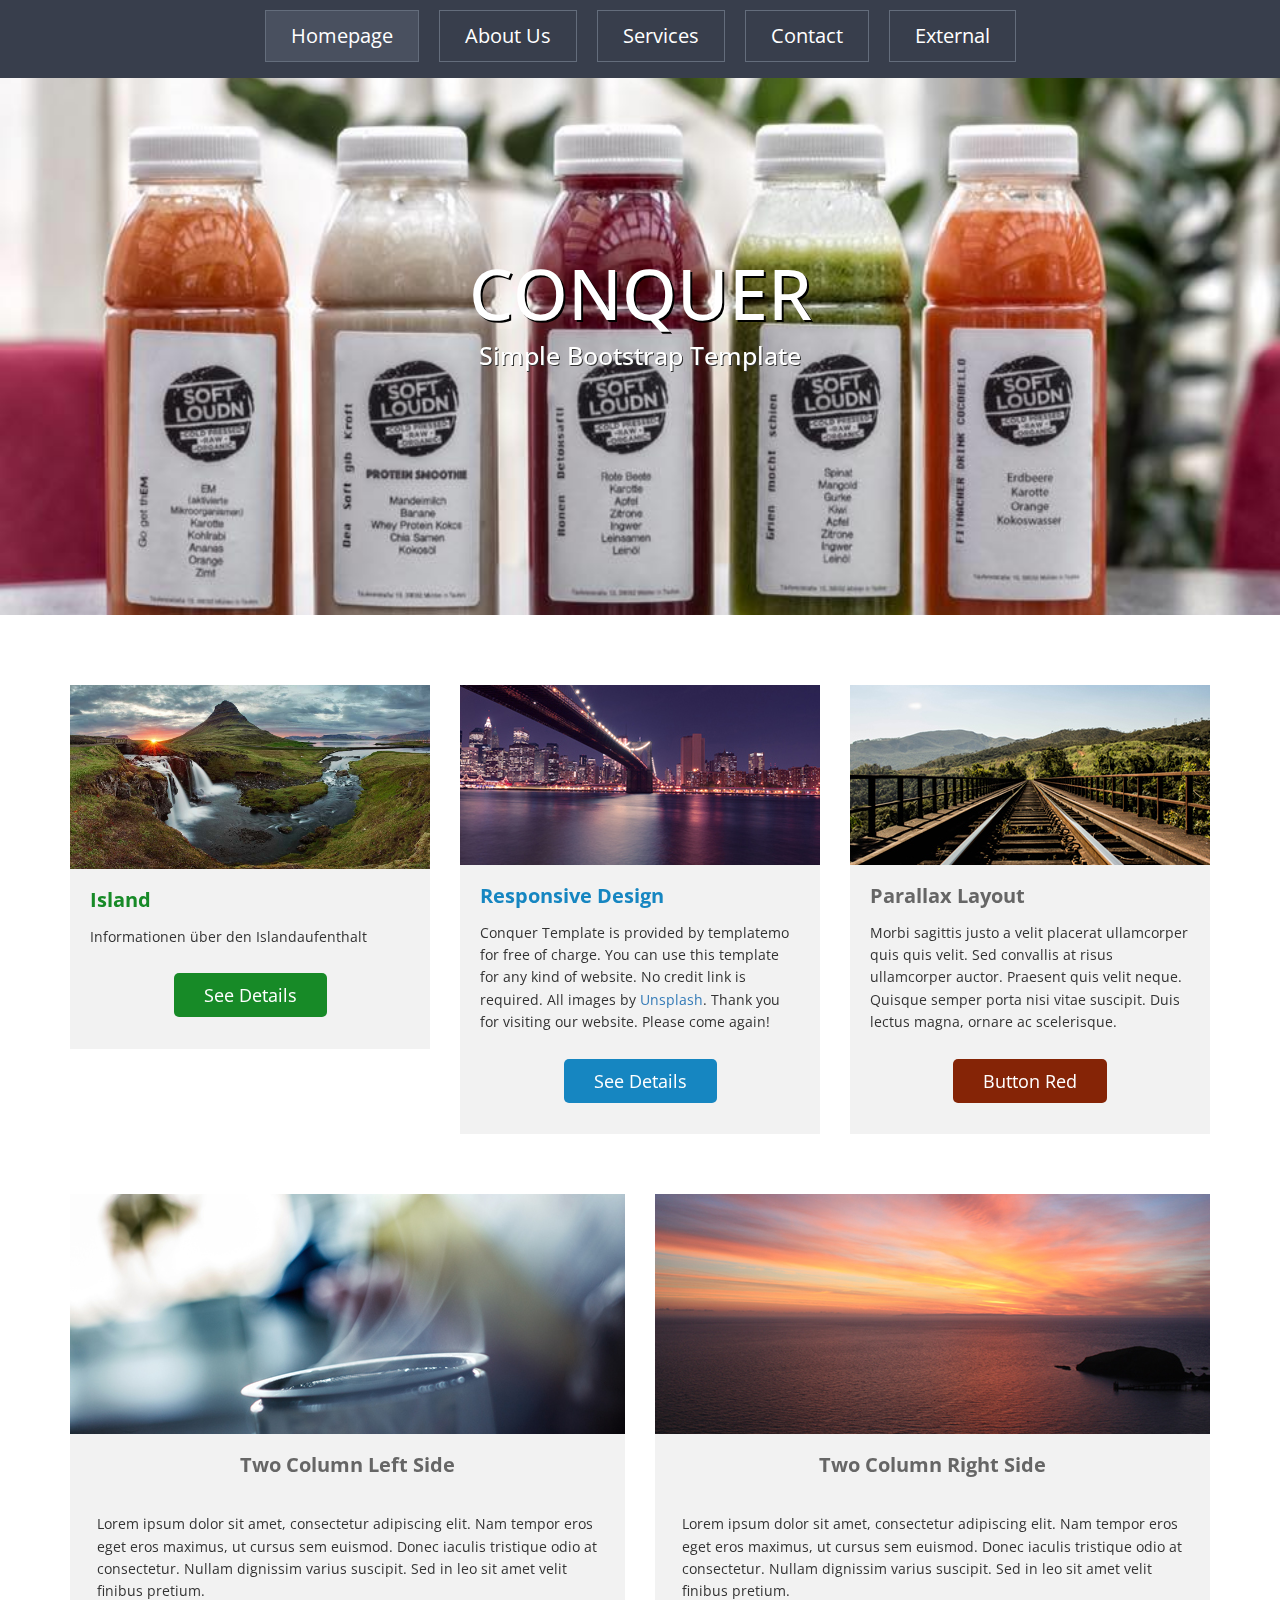
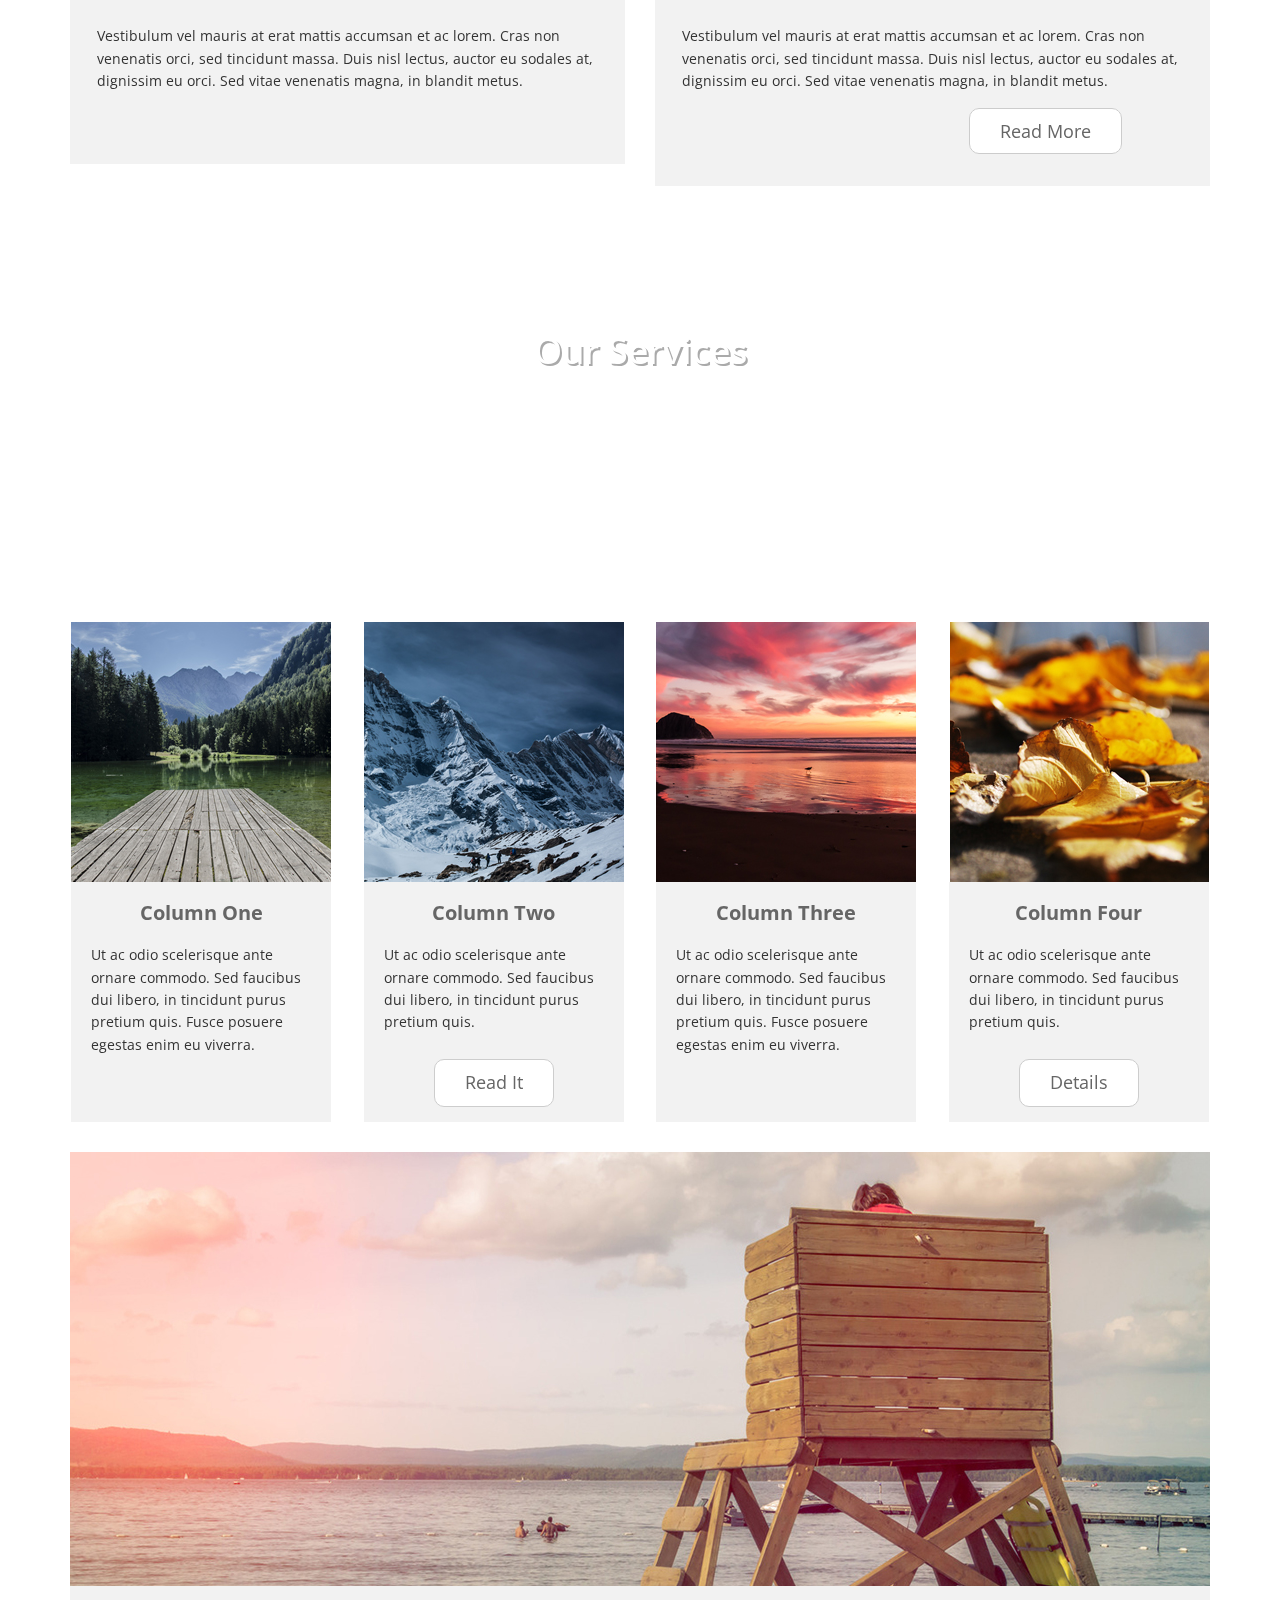
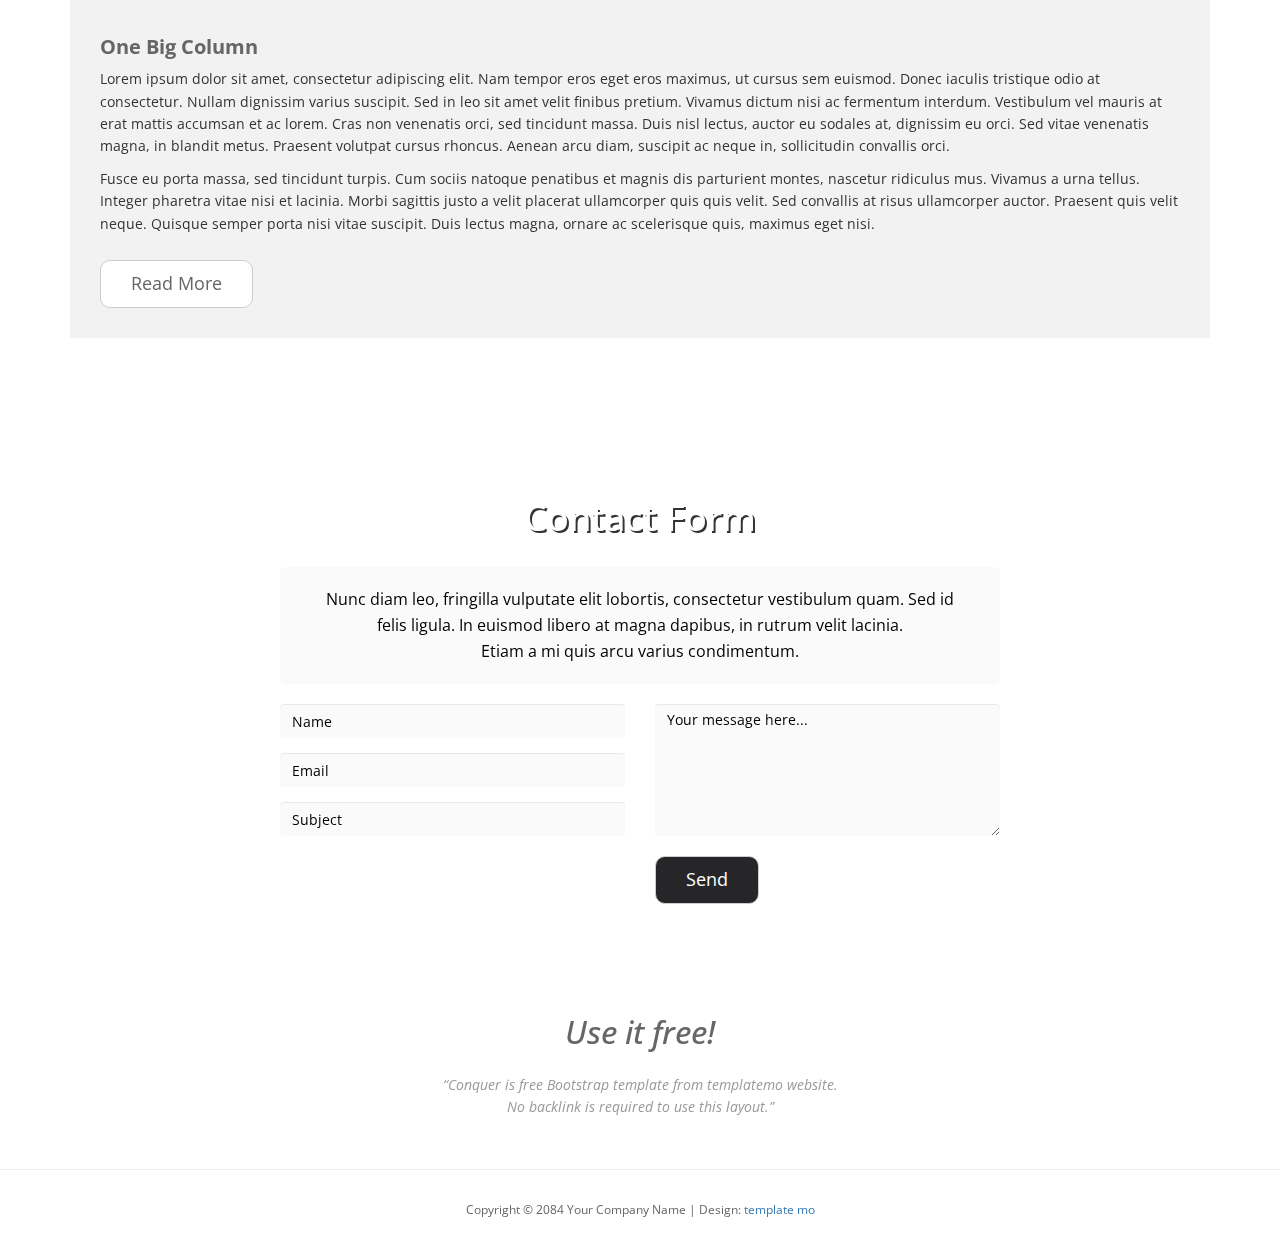
<file: testwebsite/index.html>
<!DOCTYPE html>
<html>
<head>
	<title>Conquer</title>
<!--
Conquer Template
http://www.templatemo.com/tm-476-conquer
-->
	<meta charset="utf-8">
	<meta name="viewport" content="width=device-width, initial-scale=1">
	<meta http-equiv="X-UA-Compatible" content="IE=edge">
	<link href='https://fonts.googleapis.com/css?family=Open+Sans:300,400,600,700' rel='stylesheet' type='text/css'>
	<link rel="stylesheet" href="css/bootstrap.min.css">
	<link rel="stylesheet" href="css/style.css">
	<link rel="stylesheet" href="http://cdn.leafletjs.com/leaflet/v0.7.7/leaflet.css" />
    <script src="http://cdn.leafletjs.com/leaflet/v0.7.7/leaflet.js"></script>
</head>
<body>
	<nav class="navbar navbar-inverse navbar-fixed-top">
		<div class="container">
			<div class="navbar-header">
				<button type="button" class="navbar-toggle">
					<span class="icon-bar"></span>
					<span class="icon-bar"></span>
					<span class="icon-bar"></span>                        
				</button>
			</div>   
			<div class="single-page-nav sticky-wrapper" id="tmNavbar">
				<ul class="nav navbar-nav">
					<li><a href="#section1">Homepage</a></li>
					<li><a href="#section2">About Us</a></li>
					<li><a href="#section3">Services</a></li>
					<li><a href="#section4">Contact</a></li>
					<li><a href="http://www.facebook.com/templatemo" class="external" target="_blank">External</a></li>
				</ul>
			</div>   
		</div>
	</nav>    

	<div id="section1">
		<header id="header-area" class="intro-section">
			<div class="container">
				<div class="row">
					<div class="col-sm-12 text-center">
						<div class="header-content">
							<h1>CONQUER</h1>
							<h4>Simple Bootstrap Template</h4>
						</div>
					</div>
				</div>
			</div>
		</header>
	</div>
	<div id="section2">
		<!-- Start Feature Area -->
		<section id="feature-area" class="about-section">
			<div class="container">
				<div class="row text-center inner">
					<div class="col-sm-4">
						<div class="feature-content">
							<img src="img/1-1.jpg" alt="Image">
							<h2 class="feature-content-title green-text">Island</h2>
							<p class="feature-content-description">Informationen über den Islandaufenthalt
							</p>
							<a href="../session3/own.html" class="feature-content-link green-btn">See details</a>
						</div>
					</div>
					<div class="col-sm-4">
						<div class="feature-content">
							<img src="img/1-2.jpg" alt="Image">
							<h2 class="feature-content-title blue-text">Responsive Design</h2>
							<p class="feature-content-description">Conquer Template is provided by templatemo for free of charge. You can use this template for any kind of website. No credit link is required. All images by <a href="http://unsplash.com" target="_parent">Unsplash</a>. Thank you for visiting our website. Please come again!</p>                    
							<a href="#" class="feature-content-link blue-btn">See Details</a>
						</div>
					</div>
					<div class="col-sm-4">
						<div class="feature-content">
							<img src="img/1-3.jpg" alt="Image">
							<h2 class="feature-content-title red-text">Parallax Layout</h2>
							<p class="feature-content-description">Morbi sagittis justo a velit placerat ullamcorper quis quis velit. Sed convallis at risus ullamcorper auctor. Praesent quis velit neque. Quisque semper porta nisi vitae suscipit. Duis lectus magna, ornare ac scelerisque.
							</p>
							<a href="#" class="feature-content-link red-btn">Button Red</a>
						</div>
					</div>
				</div>
			</div>
		</section>
		<!-- End Feature Area -->

		<!-- Start Blog Area -->
		<section id="blog-area">
			<div class="container">
				<div class="row text-center inner">
					<div class="col-sm-6">
						<div class="blog-content">
							<img src="img/2-1.jpg" alt="Image">
							<h2>Two Column Left Side</h2>
							<p>Lorem ipsum dolor sit amet, consectetur adipiscing elit. Nam tempor eros eget eros maximus, ut cursus sem euismod. Donec iaculis tristique odio at consectetur. Nullam dignissim varius suscipit. Sed in leo sit amet velit finibus pretium.<br><br>
								Vestibulum vel mauris at erat mattis accumsan et ac lorem. Cras non venenatis orci, sed tincidunt massa. Duis nisl lectus, auctor eu sodales at, dignissim eu orci. Sed vitae venenatis magna, in blandit metus.</p>
								<br>

							</div>
						</div>
						<div class="col-sm-6">
							<div class="blog-content">
								<img src="img/2-2.jpg" alt="Image">
								<h2>Two Column Right Side</h2>
								<p>Lorem ipsum dolor sit amet, consectetur adipiscing elit. Nam tempor eros eget eros maximus, ut cursus sem euismod. Donec iaculis tristique odio at consectetur. Nullam dignissim varius suscipit. Sed in leo sit amet velit finibus pretium.<br><br>
								Vestibulum vel mauris at erat mattis accumsan et ac lorem. Cras non venenatis orci, sed tincidunt massa. Duis nisl lectus, auctor eu sodales at, dignissim eu orci. Sed vitae venenatis magna, in blandit metus.</p>
									<span><a href="#">read more</a></span><br>
									<p id="blofr"></p>
								</div>
							</div>
						</div>
					</div>
				</section>
				<!-- End Blog Area -->
			</div>
			<div id="section3">
				<!-- Start Services Area -->
				<section id="services-area" class="services-section">
					<div class="container">
						<div class="row">
							<div class="col-sm-12 text-center inner our-service">
								<div class="service">
									<h1>Our Services</h1>
									<p>Nunc diam leo, fringilla vulputate elit lobortis, consectetur vestibulum quam. Sed id <br>
										felis ligula. In euismod libero at magna dapibus, in rutrum velit lacinia. <br>
										Etiam a mi quis arcu varius condimentum.</p>
									</div>
								</div>
							</div>
						</div>
					</section>
					<!-- End Services Area -->

					<!-- Start Testimornial Area -->
					<section id="testimornial-area">
						<div class="container">
							<div class="row text-center">
								<div class="col-lg-3 col-md-3 col-sm-6 col-xs-6 col-xxs-12">
									<div class="testimonial-content">
										<img src="img/4-1.jpg" alt="Image">
										<h2>Column One</h2>
										<p>Ut ac odio scelerisque ante ornare commodo. Sed faucibus dui libero, in tincidunt purus pretium quis. Fusce posuere egestas enim eu viverra.</p>
										<br>
									</div>
								</div>
								<div class="col-lg-3 col-md-3 col-sm-6 col-xs-6 col-xxs-12">
									<div class="testimonial-content">
										<img src="img/4-2.jpg" alt="Image">
										<h2>Column Two</h2>
										<p>Ut ac odio scelerisque ante ornare commodo. Sed faucibus dui libero, in tincidunt purus pretium quis.</p>
										<a href="#" class="content-link">read it</a>
										<br>
										<p id="redd"></p>
									</div>
								</div>
								<div class="col-lg-3 col-md-3 col-sm-6 col-xs-6 col-xxs-12">
									<div class="testimonial-content">
										<img src="img/4-3.jpg" alt="Image">
										<h2>Column Three</h2>
										<p>Ut ac odio scelerisque ante ornare commodo. Sed faucibus dui libero, in tincidunt purus pretium quis. Fusce posuere egestas enim eu viverra.</p>
										<br>
									</div>
								</div>
								<div class="col-lg-3 col-md-3 col-sm-6 col-xs-6 col-xxs-12">
									<div class="testimonial-content">
										<img src="img/4-4.jpg" alt="Image">
										<h2>Column Four</h2>
										<p>Ut ac odio scelerisque ante ornare commodo. Sed faucibus dui libero, in tincidunt purus pretium quis.</p>
										<a href="#" class="content-link">details</a>
										<br>
										<p id="dets"></p>
									</div>
								</div>
							</div>
							<div class="row">
								<div class="col-lg-12">
									<div class="tm-box">
										<img src="img/4-5.jpg" alt="Image" class="img-responsive">
										<div class="tm-box-description">
											<h2>One Big Column</h2>
											<p class="tm-box-p">Lorem ipsum dolor sit amet, consectetur adipiscing elit. Nam tempor eros eget eros maximus, ut cursus sem euismod. Donec iaculis tristique odio at consectetur. Nullam dignissim varius suscipit. Sed in leo sit amet velit finibus pretium. Vivamus dictum nisi ac fermentum interdum. Vestibulum vel mauris at erat mattis accumsan et ac lorem. Cras non venenatis orci, sed tincidunt massa. Duis nisl lectus, auctor eu sodales at, dignissim eu orci. Sed vitae venenatis magna, in blandit metus. Praesent volutpat cursus rhoncus. Aenean arcu diam, suscipit ac neque in, sollicitudin convallis orci.</p>
											<p class="tm-box-p">Fusce eu porta massa, sed tincidunt turpis. Cum sociis natoque penatibus et magnis dis parturient montes, nascetur ridiculus mus. Vivamus a urna tellus. Integer pharetra vitae nisi et lacinia. Morbi sagittis justo a velit placerat ullamcorper quis quis velit. Sed convallis at risus ullamcorper auctor. Praesent quis velit neque. Quisque semper porta nisi vitae suscipit. Duis lectus magna, ornare ac scelerisque quis, maximus eget nisi.</p>
											<a href="#" class="content-link">Read More</a>    
										</div>                        
									</div>                    
								</div>
							</div>
						</div>
					</section>
					<!-- End Testimornial Area -->
				</div>
				<div id="section4">
					<!-- Start Contact Area -->
					<section id="contact-area" class="contact-section">
						<div class="container">
							<div class="row">
								<div class="col-sm-12 text-center inner">
									<div class="contact-content">
										<h1>contact form</h1>
										<div class="row">                            
											<div class="col-sm-12">
												<p>Nunc diam leo, fringilla vulputate elit lobortis, consectetur vestibulum quam. Sed id <br>
													felis ligula. In euismod libero at magna dapibus, in rutrum velit lacinia. <br>
													Etiam a mi quis arcu varius condimentum.</p>
												</div>                            
											</div>

										</div>
									</div>
								</div>
								<div class="row">
									<div class="col-lg-12">
										<form action="#" method="post" class="contact-form">
											<div class="col-sm-6 contact-form-left">
												<div class="form-group">
													<input name="name" type="text" class="form-control" id="name" placeholder="Name">
												  	<input type="email" name="email" class="form-control" id="mail" placeholder="Email">
													<input name="subject" type="text" class="form-control" id="subject" placeholder="Subject">
												</div>
											</div>
											<div class="col-sm-6 contact-form-right">
												<div class="form-group">
													<textarea name="message" rows="6" class="form-control" id="comment" placeholder="Your message here..."></textarea>
													<button type="submit" class="btn btn-default">Send</button>
												</div>
											</div>                        
										</form>    
									</div>                
								</div>
							</div>
						</section>
						<!-- End Contact Area -->
					</div>

					<!-- Start Footer Area -->
					<footer id="footer-area">
						<div class="container">
							<div class="row text-center">
								<div class="col-sm-12">
									<div class="footer-content">
										<h1>Use it free!</h1>
										<p>“Conquer is free Bootstrap template from templatemo website. 
											<br>No backlink is required to use this layout.”</p>
										</div>                
									</div>
								</div>
							</div>
							<hr>
							<div class="container">
								<div class="row">
									<div class="col-sm-12 text-center">             
										<p class="copy">Copyright © 2084 Your Company Name 
                                        
                                        | Design: <a rel="nofollow" href="http://www.templatemo.com" target="_parent">template mo</a></p>
									</div>
								</div>
							</div>
						</footer>
						<!-- End Footer Area -->

						<script src="js/jquery-1.11.2.min.js"></script>
						<script src="js/jquery.scrollUp.min.js"></script> <!-- https://github.com/markgoodyear/scrollup -->
						<script src="js/jquery.singlePageNav.min.js"></script> <!-- https://github.com/ChrisWojcik/single-page-nav -->
						<script src="js/parallax.js-1.3.1/parallax.js"></script> <!-- http://pixelcog.github.io/parallax.js/ -->
						<script>

    // HTML document is loaded. DOM is ready.
    $(function() {  

    // Parallax
        $('.intro-section').parallax({
        	imageSrc: 'img/bg-1.jpg',
        	speed: 0.2
        });
        $('.services-section').parallax({
        	imageSrc: 'img/bg-2.jpg',
        	speed: 0.2
    	});
        $('.contact-section').parallax({
        	imageSrc: 'img/bg-3.jpg',
        	speed: 0.2
        });    

        // jQuery Scroll Up / Back To Top Image
        $.scrollUp({
                scrollName: 'scrollUp',      // Element ID
		        scrollDistance: 300,         // Distance from top/bottom before showing element (px)
		        scrollFrom: 'top',           // 'top' or 'bottom'
		        scrollSpeed: 1000,            // Speed back to top (ms)
		        easingType: 'linear',        // Scroll to top easing (see http://easings.net/)
		        animation: 'fade',           // Fade, slide, none
		        animationSpeed: 300,         // Animation speed (ms)		        
		        scrollText: '', // Text for element, can contain HTML		        
		        scrollImg: true            // Set true to use image		        
            });

        // ScrollUp Placement
        $( window ).on( 'scroll', function() {

            // If the height of the document less the height of the document is the same as the
            // distance the window has scrolled from the top...
            if ( $( document ).height() - $( window ).height() === $( window ).scrollTop() ) {

                // Adjust the scrollUp image so that it's a few pixels above the footer
                $('#scrollUp').css( 'bottom', '80px' );

            } else {      
                // Otherwise, leave set it to its default value.
                $('#scrollUp').css( 'bottom', '30px' );        
            }
        });

        $('.single-page-nav').singlePageNav({
        	offset: $('.single-page-nav').outerHeight(),
        	speed: 1500,
        	filter: ':not(.external)',
        	updateHash: true
        });

        $('.navbar-toggle').click(function(){
        	$('.single-page-nav').toggleClass('show');
        });

        $('.single-page-nav a').click(function(){
        	$('.single-page-nav').removeClass('show');
        });
        
    });
</script>
</body>
</html>
</file>
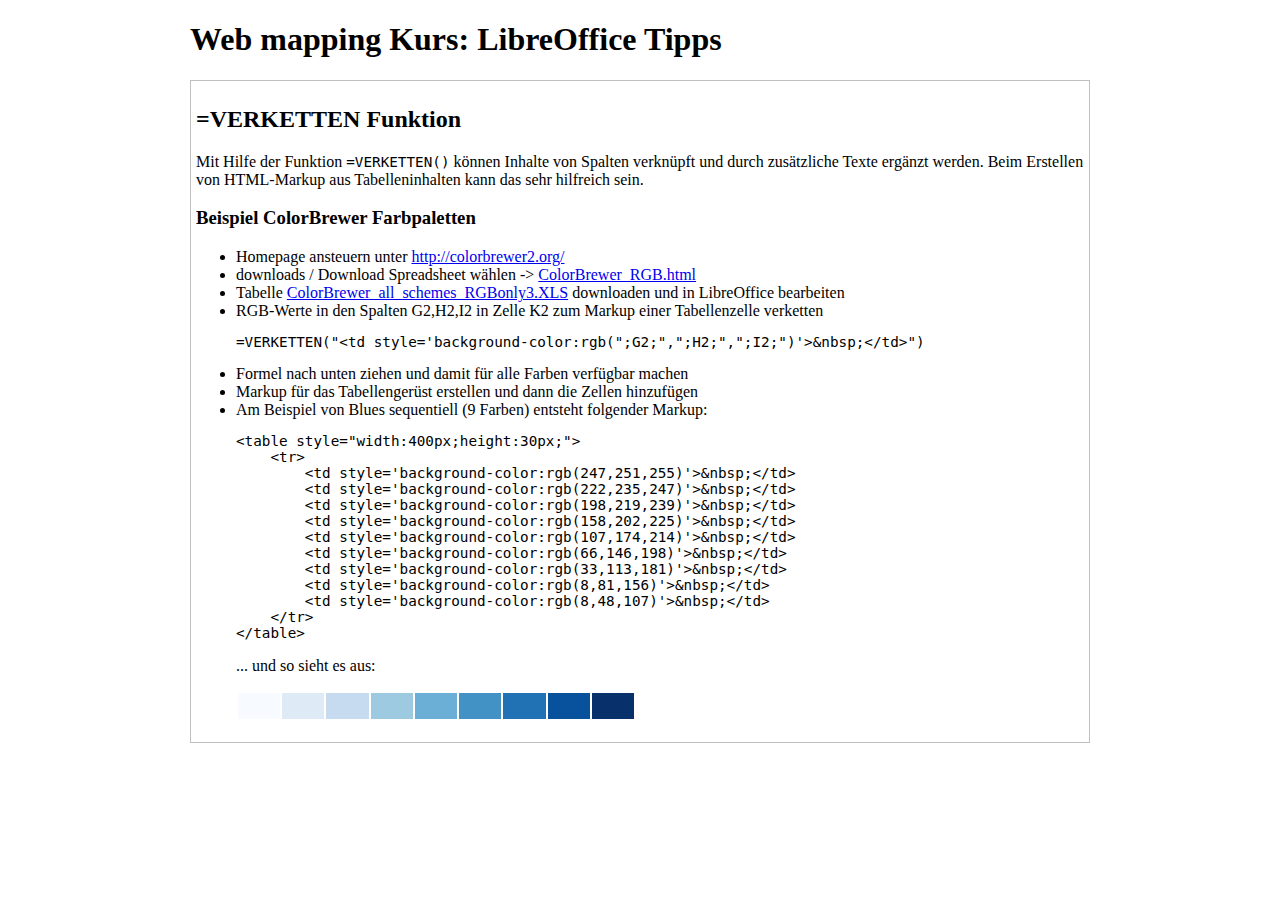
<file: session1/libreoffice.html>
<!DOCTYPE html>
<head>
<meta charset="utf-8">
<title>Web mapping Kurs: LibreOffice Tipps</title>
<style>
body {
    width: 900px;
    margin: auto;
}
pre, code {
    font-size: 110%;
}
article {
    border: 1px solid silver;
    padding: 5px;
}
@media print {
    body {
        width: 100%;
    }
    .newpage {
        page-break-before: always;
    }
}
</style>
</head>
<body>

<main>

<h1>Web mapping Kurs: LibreOffice Tipps</h1>

<article>
<h2>=VERKETTEN Funktion</h2>
<p>Mit Hilfe der Funktion <code>=VERKETTEN()</code> können Inhalte von Spalten verknüpft und durch zusätzliche Texte ergänzt werden. Beim Erstellen von HTML-Markup aus Tabelleninhalten kann das sehr hilfreich sein.
</p>

<h3>Beispiel ColorBrewer Farbpaletten</h3>
<ul>
    <li>Homepage ansteuern unter <a href="http://colorbrewer2.org/">http://colorbrewer2.org/</a></li>
    <li>downloads / Download Spreadsheet wählen -&gt; <a href="http://www.personal.psu.edu/cab38/ColorBrewer/ColorBrewer_RGB.html">ColorBrewer_RGB.html</a></li>
    <li>Tabelle <a href="http://www.personal.psu.edu/cab38/ColorBrewer/ColorBrewer_all_schemes_RGBonly3.XLS">ColorBrewer_all_schemes_RGBonly3.XLS</a>  downloaden und in LibreOffice bearbeiten</li>
    <li>RGB-Werte in den Spalten G2,H2,I2 in Zelle K2 zum Markup einer Tabellenzelle verketten
        <pre>=VERKETTEN("&lt;td style='background-color:rgb(";G2;",";H2;",";I2;")'&gt;&amp;nbsp;&lt;/td&gt;")</pre>
    </li>
    <li>Formel nach unten ziehen und damit für alle Farben verfügbar machen</li>
    <li>Markup für das Tabellengerüst erstellen und dann die Zellen hinzufügen</li>
    <li>Am Beispiel von Blues sequentiell (9 Farben) entsteht folgender Markup:
        <pre>
&lt;table style="width:400px;height:30px;"&gt;
    &lt;tr&gt;
        &lt;td style='background-color:rgb(247,251,255)'&gt;&amp;nbsp;&lt;/td&gt;
        &lt;td style='background-color:rgb(222,235,247)'&gt;&amp;nbsp;&lt;/td&gt;
        &lt;td style='background-color:rgb(198,219,239)'&gt;&amp;nbsp;&lt;/td&gt;
        &lt;td style='background-color:rgb(158,202,225)'&gt;&amp;nbsp;&lt;/td&gt;
        &lt;td style='background-color:rgb(107,174,214)'&gt;&amp;nbsp;&lt;/td&gt;
        &lt;td style='background-color:rgb(66,146,198)'&gt;&amp;nbsp;&lt;/td&gt;
        &lt;td style='background-color:rgb(33,113,181)'&gt;&amp;nbsp;&lt;/td&gt;
        &lt;td style='background-color:rgb(8,81,156)'&gt;&amp;nbsp;&lt;/td&gt;
        &lt;td style='background-color:rgb(8,48,107)'&gt;&amp;nbsp;&lt;/td&gt;
    &lt;/tr&gt;
&lt;/table&gt;
</pre>
    <p>... und so sieht es aus:</p>
        <table style="width:400px;height:30px;">
        <tr>
            <td style='background-color:rgb(247,251,255)'>&nbsp;</td>
            <td style='background-color:rgb(222,235,247)'>&nbsp;</td>
            <td style='background-color:rgb(198,219,239)'>&nbsp;</td>
            <td style='background-color:rgb(158,202,225)'>&nbsp;</td>
            <td style='background-color:rgb(107,174,214)'>&nbsp;</td>
            <td style='background-color:rgb(66,146,198)'>&nbsp;</td>
            <td style='background-color:rgb(33,113,181)'>&nbsp;</td>
            <td style='background-color:rgb(8,81,156)'>&nbsp;</td>
            <td style='background-color:rgb(8,48,107)'>&nbsp;</td>
        </tr>
        </table>
    </li>
</ul>

</article>

</main>

</body>
</html>
</file>
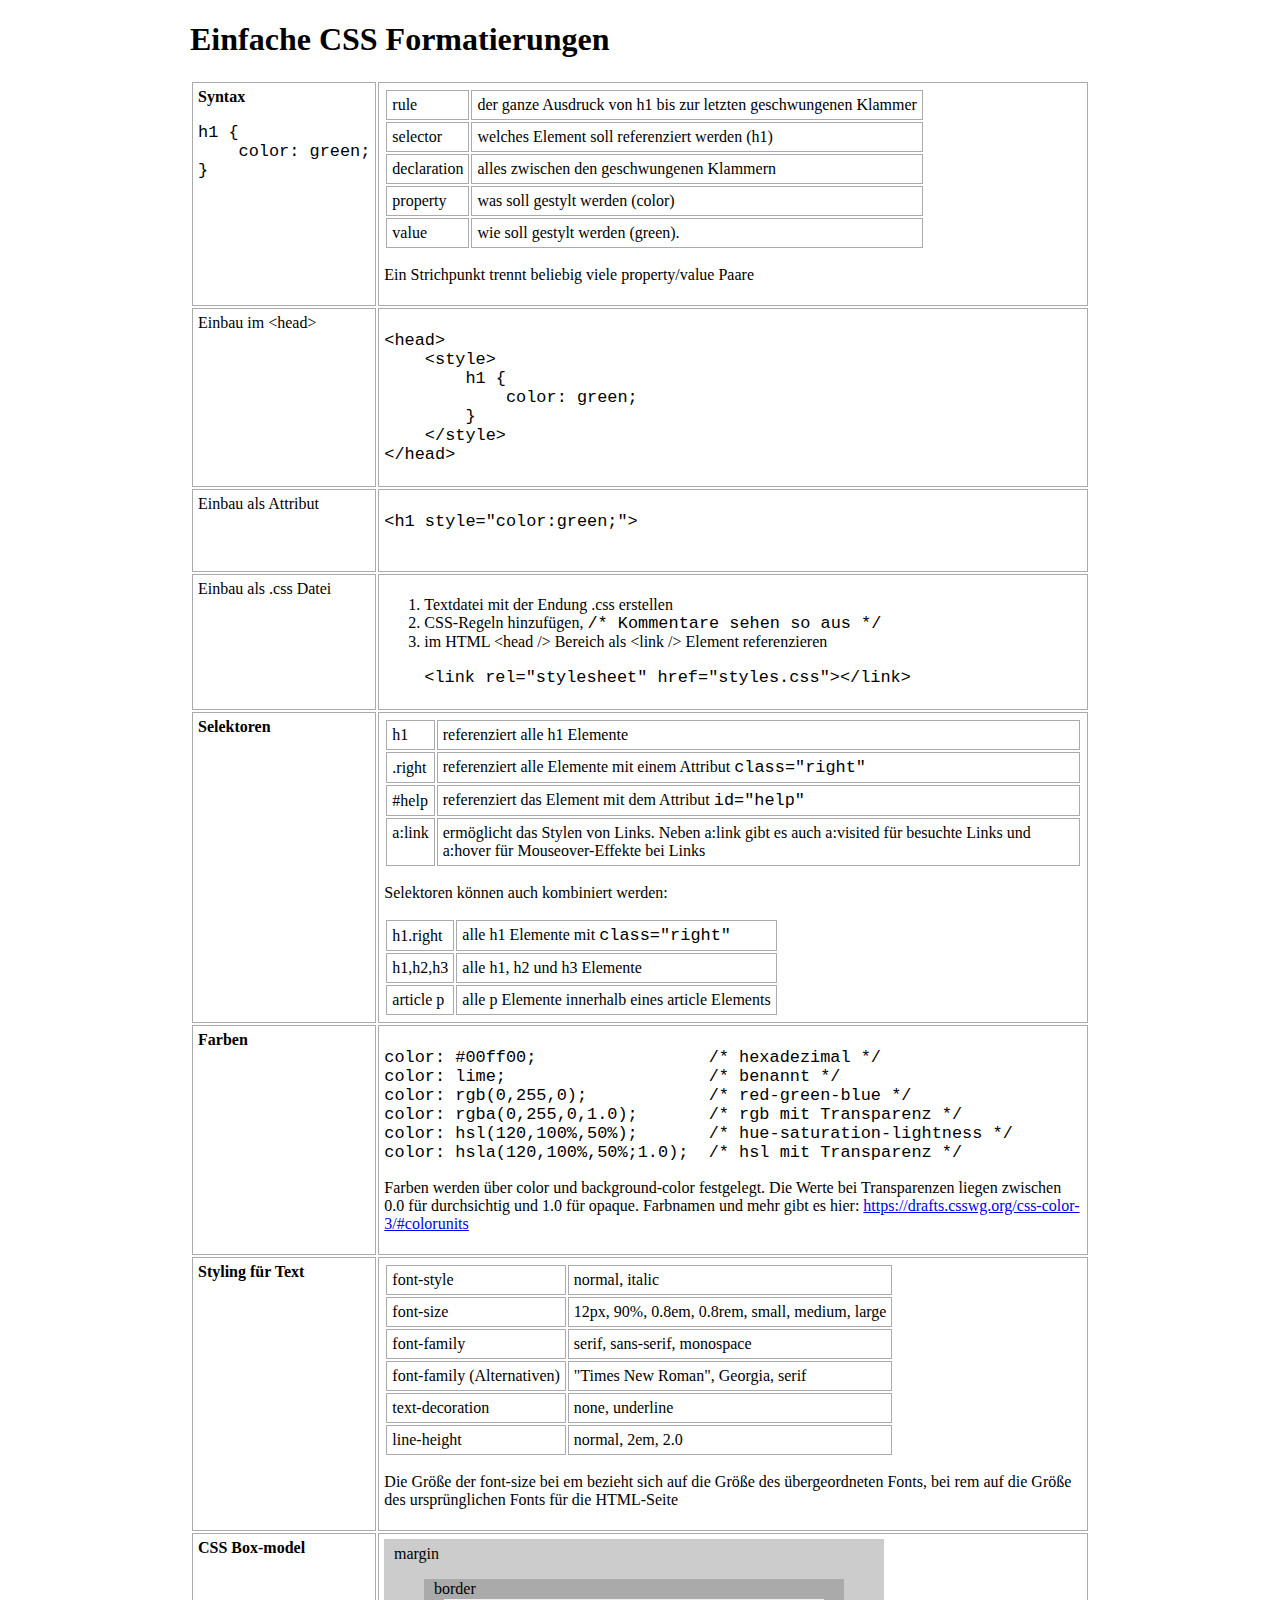
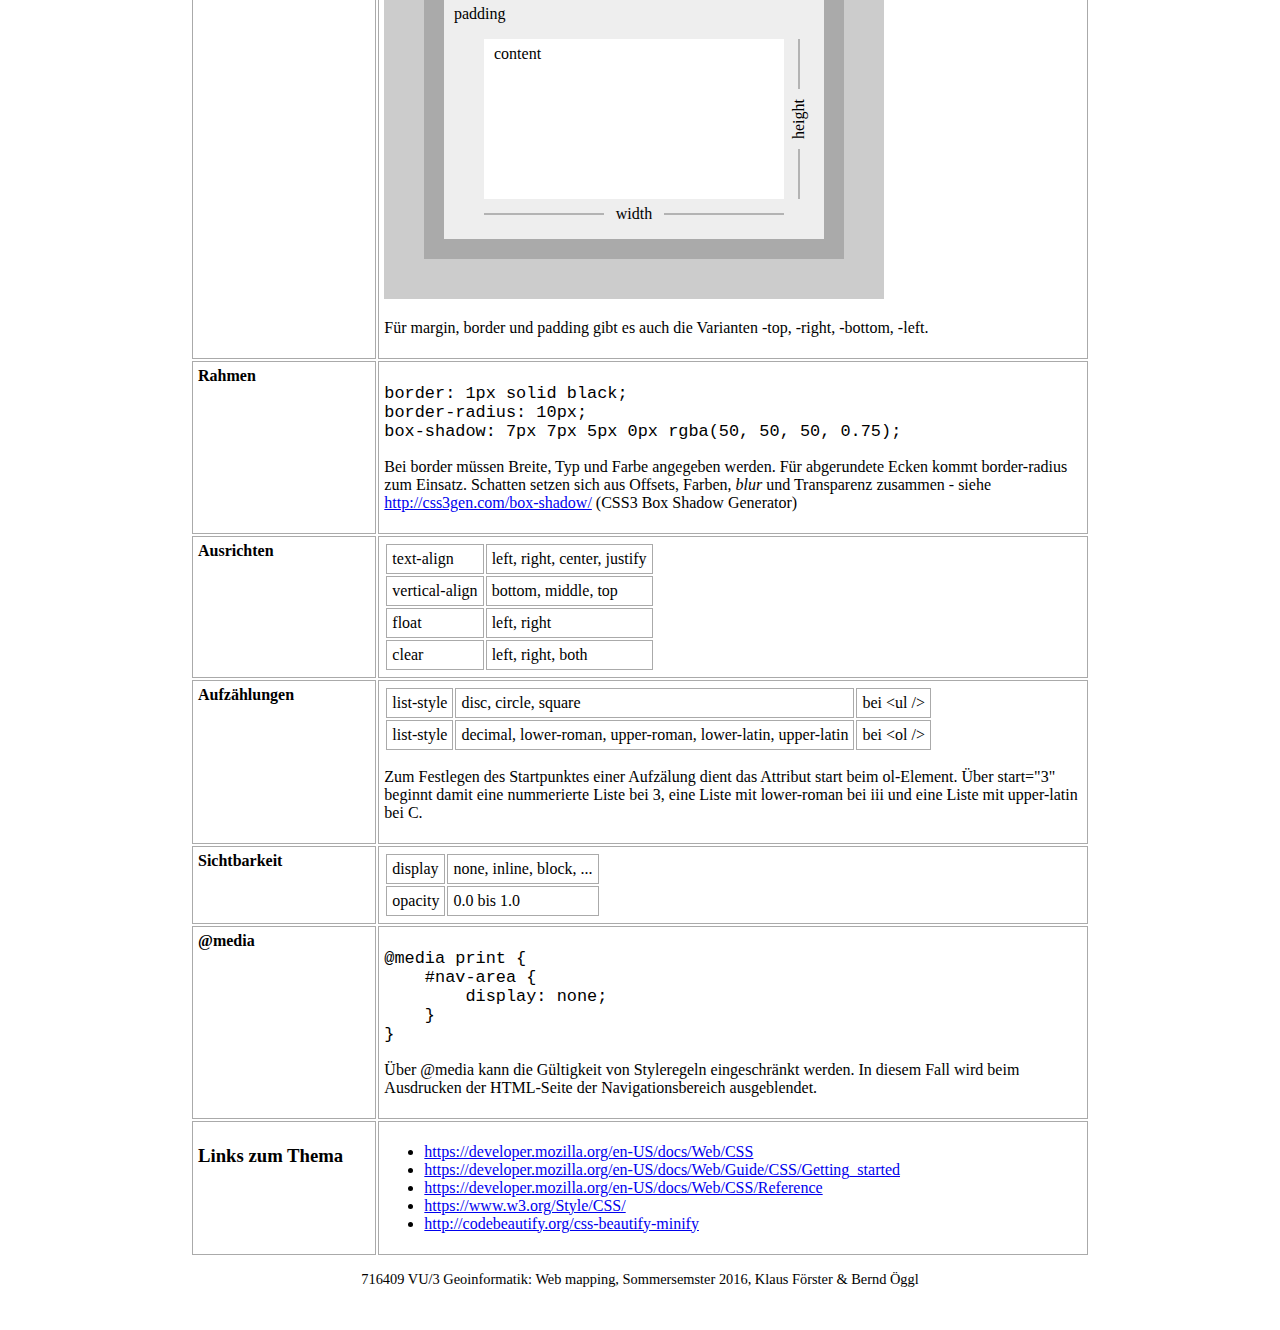
<file: session2/css_styling.html>
<!DOCTYPE html>
<head>
<meta charset="utf-8">
<title>Web mapping Kurs: Einfache CSS Formatierungen</title>
<style>
body {
    width: 900px;
    margin: auto;
}
tr {
    vertical-align: middle;
}
td {
    border: 1px solid #aaa;
    padding: 5px;
}
pre, code {
    font-size: 130%;
}

@media print {
    body {
        width: 100%;
    }
    .newpage {
        page-break-before: always;
    }
}
</style>
</head>
<body>

<main>

<h1>Einfache CSS Formatierungen</h1>

<table>

    <tr>
        <td style="vertical-align:top;">
        <strong>Syntax</strong>
<pre>
h1 {
    color: green;
}</pre>
        </td>
        <td>
            <table>
            <tr>
            <td>rule</td><td>der ganze Ausdruck von h1 bis zur letzten geschwungenen Klammer</td>
            </tr>
            <tr>
            <td>selector</td><td>welches Element soll referenziert werden (h1)</td>
            </tr>
            <tr>
            <td>declaration</td><td>alles zwischen den geschwungenen Klammern</td>
            </tr>
            <tr>
            <td>property</td><td>was soll gestylt werden (color)</td>
            </tr>
            <tr>
            <td>value</td><td>wie soll gestylt werden (green).</td>
            </tr>
            </table>
            <p>Ein Strichpunkt trennt beliebig viele property/value Paare
        </td>
    </tr>

    <tr>
        <td style="vertical-align:top;">
            Einbau im &lt;head&gt;
        </td>
        <td>
            <pre>
&lt;head&gt;
    &lt;style&gt;
        h1 {
            color: green;
        }
    &lt;/style&gt;
&lt;/head&gt;
</pre>
        </td>
    </tr>

    <tr>
        <td style="vertical-align:top;">
            Einbau als Attribut
        </td>
        <td>
            <pre>
&lt;h1 style="color:green;"&gt;
        </td>
    </tr>

    <tr>
        <td style="vertical-align:top;">
            Einbau als .css Datei
        </td>
        <td>
            <ol>
                <li>Textdatei mit der Endung .css erstellen</li>
                <li>CSS-Regeln hinzufügen, <code>/* Kommentare sehen so aus */</code></li>
                <li>im HTML &lt;head /&gt; Bereich als &lt;link /&gt; Element referenzieren
                    <pre>&lt;link rel="stylesheet" href="styles.css"&gt;&lt;/link&gt;</pre>
                </li>
            </ol>
        </td>
    </tr>

    <tr>
        <td style="vertical-align:top;">
            <strong>Selektoren</strong>
        </td>
        <td>
            <table>
            <tr>
                <td>h1</td>
                <td>referenziert alle h1 Elemente</td>
            </tr>
            <tr>
                <td>.right</td>
                <td>referenziert alle Elemente mit einem Attribut <code>class="right"</code></td>
            </tr>
            <tr>
                <td>#help</td>
                <td>referenziert das Element mit dem Attribut <code>id="help"</code></td>
            </tr>
            <tr>
                <td style="vertical-align:top;">a:link</td>
                <td>ermöglicht das Stylen von Links. Neben a:link gibt es auch a:visited für besuchte Links und a:hover für Mouseover-Effekte bei Links</td>
            </tr>
            </table>
            <p>Selektoren können auch kombiniert werden:</p>
            <table>
            <tr>
                <td>h1.right</td>
                <td>alle h1 Elemente mit <code>class="right"</code></td>
            </tr>
            <tr>
                <td>h1,h2,h3</td>
                <td>alle h1, h2 und h3 Elemente</td>
            </tr>
            <tr>
                <td>article p</td>
                <td>alle p Elemente innerhalb eines article Elements</td>
            </tr>
            </table>
        </td>
    </tr>

    <tr>
        <td style="vertical-align:top;">
            <strong>Farben</strong>
        </td>
        <td>
            <pre>
color: #00ff00;                 /* hexadezimal */
color: lime;                    /* benannt */
color: rgb(0,255,0);            /* red-green-blue */
color: rgba(0,255,0,1.0);       /* rgb mit Transparenz */
color: hsl(120,100%,50%);       /* hue-saturation-lightness */
color: hsla(120,100%,50%;1.0);  /* hsl mit Transparenz */
</pre>
            <p>Farben werden über color und background-color festgelegt. Die Werte bei Transparenzen liegen zwischen 0.0 für durchsichtig und 1.0 für opaque. Farbnamen und mehr gibt es hier: <a href="https://drafts.csswg.org/css-color-3/#colorunits">https://drafts.csswg.org/css-color-3/#colorunits</a>
        </td>
    </tr>

    <tr>
        <td style="vertical-align:top">
            <strong>Styling für Text</strong>
        </td>
        <td>
            <table>
            <tr>
            <td>font-style</td><td>normal, italic</td>
            </tr>
            <tr>
            <td>font-size</td><td>12px, 90%, 0.8em, 0.8rem, small, medium, large</td>
            </tr>
            <tr>
            <td>font-family</td><td>serif, sans-serif, monospace</td>
            </tr>
            <tr>
            <td>font-family (Alternativen)</td><td>"Times New Roman", Georgia, serif</td>
            </tr>
            <tr>
            <td>text-decoration</td><td>none, underline</td>
            </tr>
            <tr>
            <td>line-height</td><td>normal, 2em, 2.0</td>
            </tr>
            </table>
            <p>
            Die Größe der font-size bei em bezieht sich auf die Größe des übergeordneten Fonts, bei rem auf die Größe des ursprünglichen Fonts für die HTML-Seite
            </p>
        </td>
    </tr>

    <tr>
        <td style="vertical-align: top;">
            <strong>CSS Box-model</strong>
        </td>
        <td>
            <svg width="500" height="360">
                <rect x="0" y="0" width="500" height="360" fill="#ccc"/>
                <rect x="40" y="40" width="420" height="280" fill="#aaa"/>
                <rect x="60" y="60" width="380" height="240" fill="#eee"/>
                <rect x="100" y="100" width="300" height="160" fill="#fff"/>

                <g transform="translate(10,20)">
                    <text x="0" y="0">margin</text>
                    <text x="40" y="35">border</text>
                    <text x="60" y="60">padding</text>
                    <text x="100" y="100">content</text>
                </g>

                <g  transform="translate(100,275)">
                    <path d="M 0 0 h 120 M 180 0 h 120" stroke="black" stroke-width="0.5"/>
                    <text x="150" y="5" text-anchor="middle">width</text>
                </g>
                <g  transform="translate(415,260) rotate(-90)">
                    <path d="M 0 0 h 50 M 110 0 h 50" stroke="black" stroke-width="0.5"/>
                    <text x="80" y="5" text-anchor="middle">height</text>
                </g>
            </svg>
            <p>Für margin, border und padding gibt es auch die Varianten -top, -right, -bottom, -left.
        </td>
    </tr>

    <tr class="newpage">
        <td style="vertical-align: top;">
            <strong>Rahmen</strong>
        </td>
        <td>
            <pre>
border: 1px solid black;
border-radius: 10px;
box-shadow: 7px 7px 5px 0px rgba(50, 50, 50, 0.75);</pre>
<p>Bei border müssen Breite, Typ und Farbe angegeben werden. Für abgerundete Ecken kommt border-radius zum Einsatz. Schatten setzen sich aus Offsets, Farben, <em>blur</em> und Transparenz zusammen - siehe <a href="http://css3gen.com/box-shadow/">http://css3gen.com/box-shadow/</a> (CSS3 Box Shadow Generator)
        </td>
    </tr>

    <tr>
        <td style="vertical-align:top">
            <strong>Ausrichten</strong>
        </td>
        <td>
            <table>
            <tr>
            <td>text-align</td><td>left, right, center, justify</td>
            </tr>
            <tr>
            <td>vertical-align</td><td>bottom, middle, top</td>
            </tr>
            <tr>
            <td>float</td><td>left, right</td>
            </tr>
            <tr>
            <td>clear</td><td>left, right, both</td>
            </tr>
            </table>
        </td>
    </tr>

    <tr>
        <td style="vertical-align:top">
            <strong>Aufzählungen</strong>
        </td>
        <td>
            <table>
            <tr>
            <td>list-style</td><td>disc, circle, square</td><td>bei &lt;ul /&gt;</td>
            </tr>
            <tr>
            <td>list-style</td><td>decimal, lower-roman, upper-roman, lower-latin, upper-latin</td><td>bei &lt;ol /&gt;</td>
            </tr>
            </table>
            <p>Zum Festlegen des Startpunktes einer Aufzälung dient das Attribut start beim ol-Element. Über start="3" beginnt damit eine nummerierte Liste bei 3, eine Liste mit lower-roman bei iii und eine Liste mit upper-latin bei C.
        </td>
    </tr>

    <tr>
        <td style="vertical-align:top">
            <strong>Sichtbarkeit</strong>
        </td>
        <td>
            <table>
            <tr>
            <td>display</td><td>none, inline, block, ...</td>
            </tr>
            <tr>
            <td>opacity</td><td>0.0 bis 1.0</td>
            </tr>
            </table>
        </td>
    </tr>

    <tr>
        <td style="vertical-align: top;">
            <strong>@media</strong>
        </td>
        <td>
            <pre>
@media print {
    #nav-area {
        display: none;
    }
}
</pre>
            <p>Über @media kann die Gültigkeit von Styleregeln eingeschränkt werden. In diesem Fall wird beim Ausdrucken der HTML-Seite der Navigationsbereich ausgeblendet.</p>
        </td>
    </tr>


    <tr>
        <td style="vertical-align: top;">
            <h3>Links zum Thema</h3>
        </td>
        <td>
<ul>
    <li><a href="https://developer.mozilla.org/en-US/docs/Web/CSS">https://developer.mozilla.org/en-US/docs/Web/CSS</a></li>
    <li><a href="https://developer.mozilla.org/en-US/docs/Web/Guide/CSS/Getting_started">https://developer.mozilla.org/en-US/docs/Web/Guide/CSS/Getting_started</a></li>
    <li><a href="https://developer.mozilla.org/en-US/docs/Web/CSS/Reference">https://developer.mozilla.org/en-US/docs/Web/CSS/Reference</a></li>
    <li><a href="https://www.w3.org/Style/CSS/">https://www.w3.org/Style/CSS/</a></li>
    <li><a href="http://codebeautify.org/css-beautify-minify">http://codebeautify.org/css-beautify-minify</a></li>
</ul>
        </td>
    </tr>

<!--
    <tr>
        <td>
            beispiel
        </td>
        <td>
            <pre></pre>
            beschreibung
        </td>
    </tr>
-->

</table>

</main>

<footer>
<p style="text-align:center;font-size:0.9em;">716409 VU/3 Geoinformatik: Web mapping, Sommersemster 2016, Klaus Förster &amp; Bernd Öggl</p>
</footer>

</body>
</html>
</file>
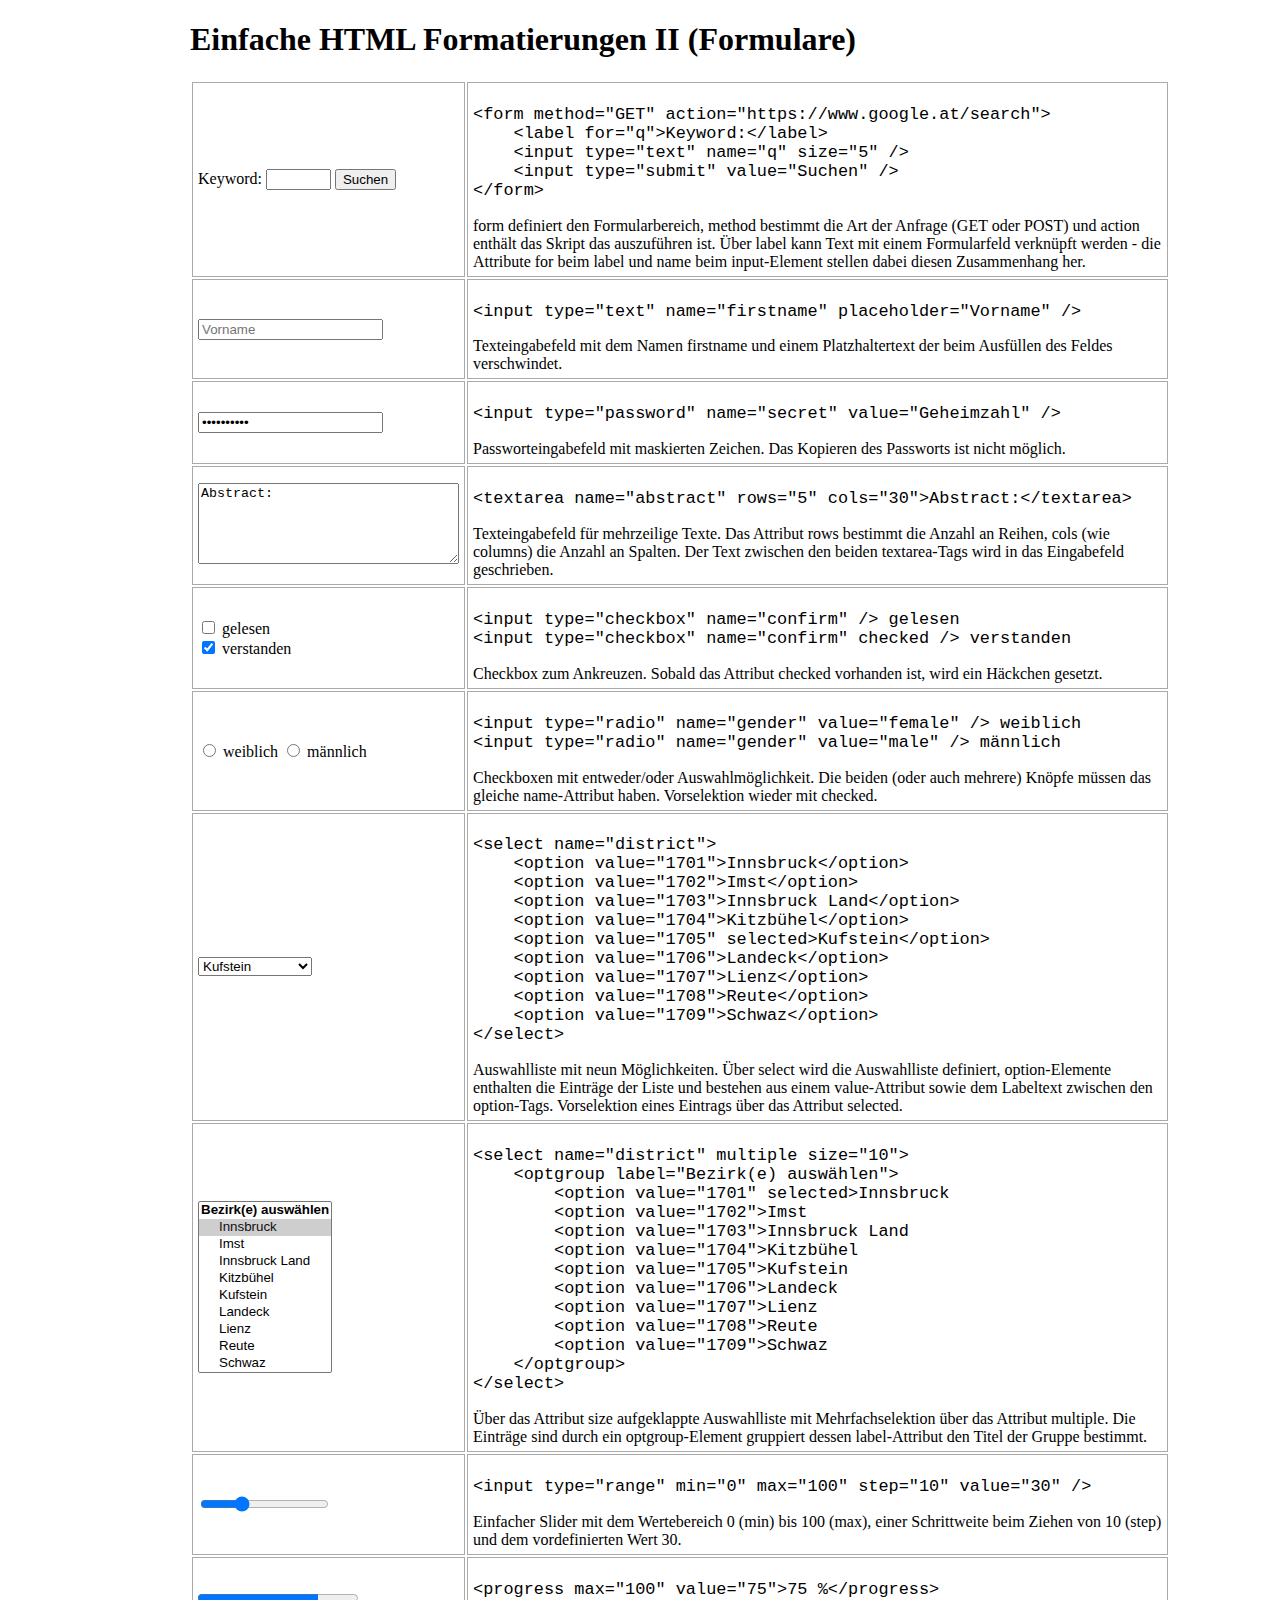
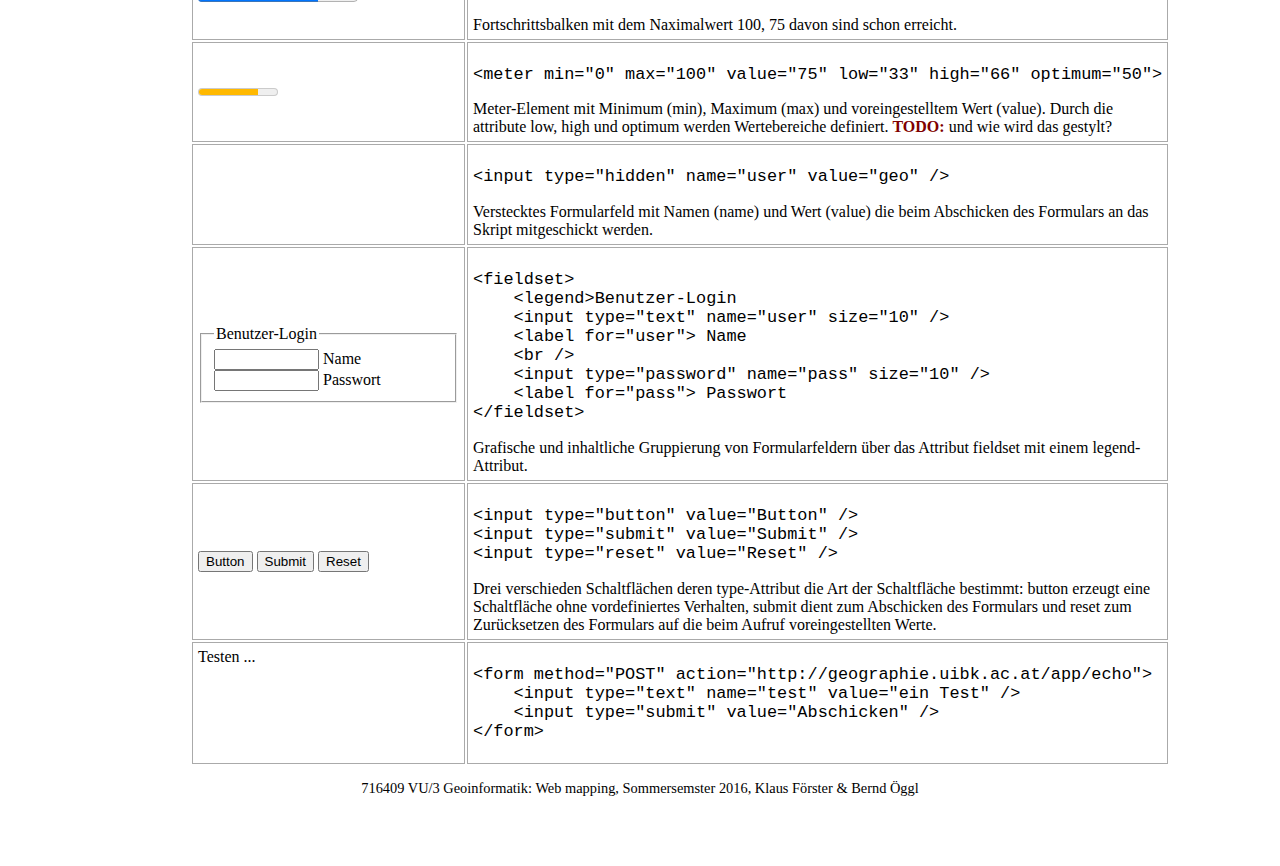
<file: session2/html_tags2.html>
<!DOCTYPE html>
<head>
<meta charset="utf-8">
<title>Web mapping Kurs: Einfache HTML Formatierungen II (Formulare)</title>
<style>
body {
    width: 900px;
    margin: auto;
}
tr {
    vertical-align: middle;
}
td {
    border: 1px solid #aaa;
    padding: 5px;
}
pre, code {
    font-size: 130%;
}

@media print {
    body {
        width: 100%;
    }
    .newpage {
        page-break-before: always;
    }
}
</style>
</head>
<body>

<main>

<h1>Einfache HTML Formatierungen II (Formulare)</h1>

<table>

    <tr>
        <td>
            <form method="GET" action="https://www.google.at/search">
                <label for="q">Keyword:</label>
                <input type="text" name="q" size="5" />
                <input type="submit" value="Suchen" />
            </form>
        </td>
        <td>
            <pre>
&lt;form method="GET" action="https://www.google.at/search"&gt;
    &lt;label for="q"&gt;Keyword:&lt;/label&gt;
    &lt;input type="text" name="q" size="5" /&gt;
    &lt;input type="submit" value="Suchen" /&gt;
&lt;/form>
</pre>
            form definiert den Formularbereich, method bestimmt die Art der Anfrage (GET oder POST) und action enthält das Skript das auszuführen ist. Über label kann Text mit einem Formularfeld verknüpft werden - die Attribute for beim label und name beim input-Element stellen dabei diesen Zusammenhang her.
        </td>
    </tr>

    <tr>
        <td>
            <input type="text" name="firstname" placeholder="Vorname" />
        </td>
        <td>
            <pre>&lt;input type="text" name="firstname" placeholder="Vorname" /&gt;</pre>
            Texteingabefeld mit dem Namen firstname und einem Platzhaltertext der beim Ausfüllen des Feldes verschwindet.
        </td>
    </tr>

    <tr>
        <td>
            <input type="password" name="secret" value="Geheimzahl" />
        </td>
        <td>
            <pre>&lt;input type="password" name="secret" value="Geheimzahl" /&gt;</pre>
            Passworteingabefeld mit maskierten Zeichen. Das Kopieren des Passworts ist nicht möglich.
        </td>
    </tr>

    <tr>
        <td>
            <textarea name="abstract" rows="5" cols="30">Abstract:</textarea>
        </td>
        <td>
            <pre>&lt;textarea name="abstract" rows="5" cols="30"&gt;Abstract:&lt;/textarea&gt;</pre>
            Texteingabefeld für mehrzeilige Texte. Das Attribut rows bestimmt die Anzahl an Reihen, cols (wie columns) die Anzahl an Spalten. Der Text zwischen den beiden textarea-Tags wird in das Eingabefeld geschrieben.
        </td>
    </tr>

    <tr>
        <td>
            <input type="checkbox" name="confirm" /> gelesen<br/>
            <input type="checkbox" name="confirm" checked /> verstanden
        </td>
        <td>
            <pre>&lt;input type="checkbox" name="confirm" /&gt; gelesen
&lt;input type="checkbox" name="confirm" checked /&gt; verstanden</pre>
            Checkbox zum Ankreuzen. Sobald das Attribut checked vorhanden ist, wird ein Häckchen gesetzt.
        </td>
    </tr>

    <tr>
        <td>
            <input type="radio" name="gender" value="female" /> weiblich
            <input type="radio" name="gender" value="male" /> männlich
        </td>
        <td>
            <pre>&lt;input type="radio" name="gender" value="female" /&gt; weiblich
&lt;input type="radio" name="gender" value="male" /&gt; männlich
</pre>
            Checkboxen mit entweder/oder Auswahlmöglichkeit. Die beiden (oder auch mehrere) Knöpfe müssen das gleiche name-Attribut haben. Vorselektion wieder mit checked.
        </td>
    </tr>

    <tr>
        <td>
            <select name="district">
                <option value="1701">Innsbruck</option>
                <option value="1702">Imst</option>
                <option value="1703">Innsbruck Land</option>
                <option value="1704">Kitzbühel</option>
                <option value="1705" selected>Kufstein</option>
                <option value="1706">Landeck</option>
                <option value="1707">Lienz</option>
                <option value="1708">Reute</option>
                <option value="1709">Schwaz</option>
            </select>
        </td>
        <td>
            <pre>
&lt;select name="district"&gt;
    &lt;option value="1701"&gt;Innsbruck&lt;/option>
    &lt;option value="1702"&gt;Imst&lt;/option>
    &lt;option value="1703"&gt;Innsbruck Land&lt;/option>
    &lt;option value="1704"&gt;Kitzbühel&lt;/option>
    &lt;option value="1705" selected&gt;Kufstein&lt;/option>
    &lt;option value="1706"&gt;Landeck&lt;/option>
    &lt;option value="1707"&gt;Lienz&lt;/option>
    &lt;option value="1708"&gt;Reute&lt;/option>
    &lt;option value="1709"&gt;Schwaz&lt;/option>
&lt;/select&gt;</pre>
            Auswahlliste mit neun Möglichkeiten. Über select wird die Auswahlliste definiert, option-Elemente enthalten die Einträge der Liste und bestehen aus einem value-Attribut sowie dem Labeltext zwischen den option-Tags. Vorselektion eines Eintrags über das Attribut selected.
        </td>
    </tr>

    <tr>
        <td>
            <select name="district" multiple size="10">
                <optgroup label="Bezirk(e) auswählen">
                    <option value="1701" selected>Innsbruck</option>
                    <option value="1702">Imst</option>
                    <option value="1703">Innsbruck Land</option>
                    <option value="1704">Kitzbühel</option>
                    <option value="1705">Kufstein</option>
                    <option value="1706">Landeck</option>
                    <option value="1707">Lienz</option>
                    <option value="1708">Reute</option>
                    <option value="1709">Schwaz</option>
                </optgroup>
            </select>
        </td>
        <td>
            <pre>&lt;select name="district" multiple size="10"&gt;
    &lt;optgroup label="Bezirk(e) auswählen"&gt;
        &lt;option value="1701" selected&gt;Innsbruck</option>
        &lt;option value="1702"&gt;Imst</option>
        &lt;option value="1703"&gt;Innsbruck Land</option>
        &lt;option value="1704"&gt;Kitzbühel</option>
        &lt;option value="1705"&gt;Kufstein</option>
        &lt;option value="1706"&gt;Landeck</option>
        &lt;option value="1707"&gt;Lienz</option>
        &lt;option value="1708"&gt;Reute</option>
        &lt;option value="1709"&gt;Schwaz</option>
    &lt;/optgroup&gt;
&lt;/select&gt;</pre>
            Über das Attribut size aufgeklappte Auswahlliste mit Mehrfachselektion über das Attribut multiple. Die Einträge sind durch ein optgroup-Element gruppiert dessen label-Attribut den Titel der Gruppe bestimmt.
        </td>
    </tr>

    <tr>
        <td>
            <input type="range" min="0" max="100" step="10" value="30"/>
        </td>
        <td>
            <pre>&lt;input type="range" min="0" max="100" step="10" value="30" /&gt;</pre>
            Einfacher Slider mit dem Wertebereich 0 (min) bis 100 (max), einer Schrittweite beim Ziehen von 10 (step) und dem vordefinierten Wert 30.
        </td>
    </tr>

    <tr>
        <td>
            <progress max="100" value="75">75 %</progress>
        </td>
        <td>
            <pre>&lt;progress max="100" value="75"&gt;75 %&lt;/progress&gt;</pre>
            Fortschrittsbalken mit dem Naximalwert 100, 75 davon sind schon erreicht.
        </td>
    </tr>

    <tr>
        <td>
            <meter min="0" max="100" value="75" low="33" high="66" optimum="50">75</meter>
        </td>
        <td>
            <pre>&lt;meter min="0" max="100" value="75" low="33" high="66" optimum="50"&gt;</pre>
            Meter-Element mit Minimum (min), Maximum (max) und voreingestelltem Wert (value). Durch die attribute low, high und optimum werden Wertebereiche definiert. <span style="color:maroon;font-weight:bold;">TODO:</span> und wie wird das gestylt?
        </td>
    </tr>

    <tr>
        <td>
            <input type="hidden" name="user" value="geo" />
        </td>
        <td>
            <pre>&lt;input type="hidden" name="user" value="geo" /&gt;</pre>
            Verstecktes Formularfeld mit Namen (name) und Wert (value) die beim Abschicken des Formulars an das Skript mitgeschickt werden.
        </td>
    </tr>

    <tr>
        <td>
            <fieldset>
                <legend>Benutzer-Login</legend>
                <input type="text" name="user" size="10" />
                <label for="user"> Name
                <br />
                <input type="password" name="pass" size="10" />
                <label for="pass"> Passwort
            </fieldset>
        </td>
        <td>
            <pre>&lt;fieldset&gt;
    &lt;legend&gt;Benutzer-Login</legend>
    &lt;input type="text" name="user" size="10" /&gt;
    &lt;label for="user"&gt; Name
    &lt;br /&gt;
    &lt;input type="password" name="pass" size="10" /&gt;
    &lt;label for="pass"&gt; Passwort
&lt;/fieldset&gt;</pre>
            Grafische und inhaltliche Gruppierung von Formularfeldern über das Attribut fieldset mit einem legend-Attribut.
        </td>
    </tr>

    <tr>
        <td>
            <input type="button" value="Button" />
            <input type="submit" value="Submit" />
            <input type="reset" value="Reset" />
        </td>
        <td>
            <pre>&lt;input type="button" value="Button" /&gt;
&lt;input type="submit" value="Submit" /&gt;
&lt;input type="reset" value="Reset" /&gt;</pre>
            Drei verschieden Schaltflächen deren type-Attribut die Art der Schaltfläche bestimmt: button erzeugt eine Schaltfläche ohne vordefiniertes Verhalten, submit dient zum Abschicken des Formulars und reset zum Zurücksetzen des Formulars auf die beim Aufruf voreingestellten Werte.
        </td>
    </tr>

    <tr>
        <td style="vertical-align:top;">
            Testen ...
        </td>
        <td>
            <pre>&lt;form method="POST" action="http://geographie.uibk.ac.at/app/echo"&gt;
    &lt;input type="text" name="test" value="ein Test" /&gt;
    &lt;input type="submit" value="Abschicken" /&gt;
&lt;/form&gt;</pre>
        </td>
    </tr>

<!--
    <tr>
        <td>
            beispiel
        </td>
        <td>
            <pre></pre>
            TODO: Beschreibung
        </td>
    </tr>
-->

<!--
Helferlein beim Ersetzen der Kleiner- und Größerzeichen - Originalmarkup in einer Datei xxx.txt abspeichern und dann:

perl -pi.bak -e "s/\</\&lt;/" xxx.txt ;perl -pi.bak -e "s/\>/\&gt;/" xxx.txt; rm xxx.txt.bak

-->
</table>

</main>

<footer>
<p style="text-align:center;font-size:0.9em;">716409 VU/3 Geoinformatik: Web mapping, Sommersemster 2016, Klaus Förster &amp; Bernd Öggl</p>
</footer>

</body>
</html>
</file>
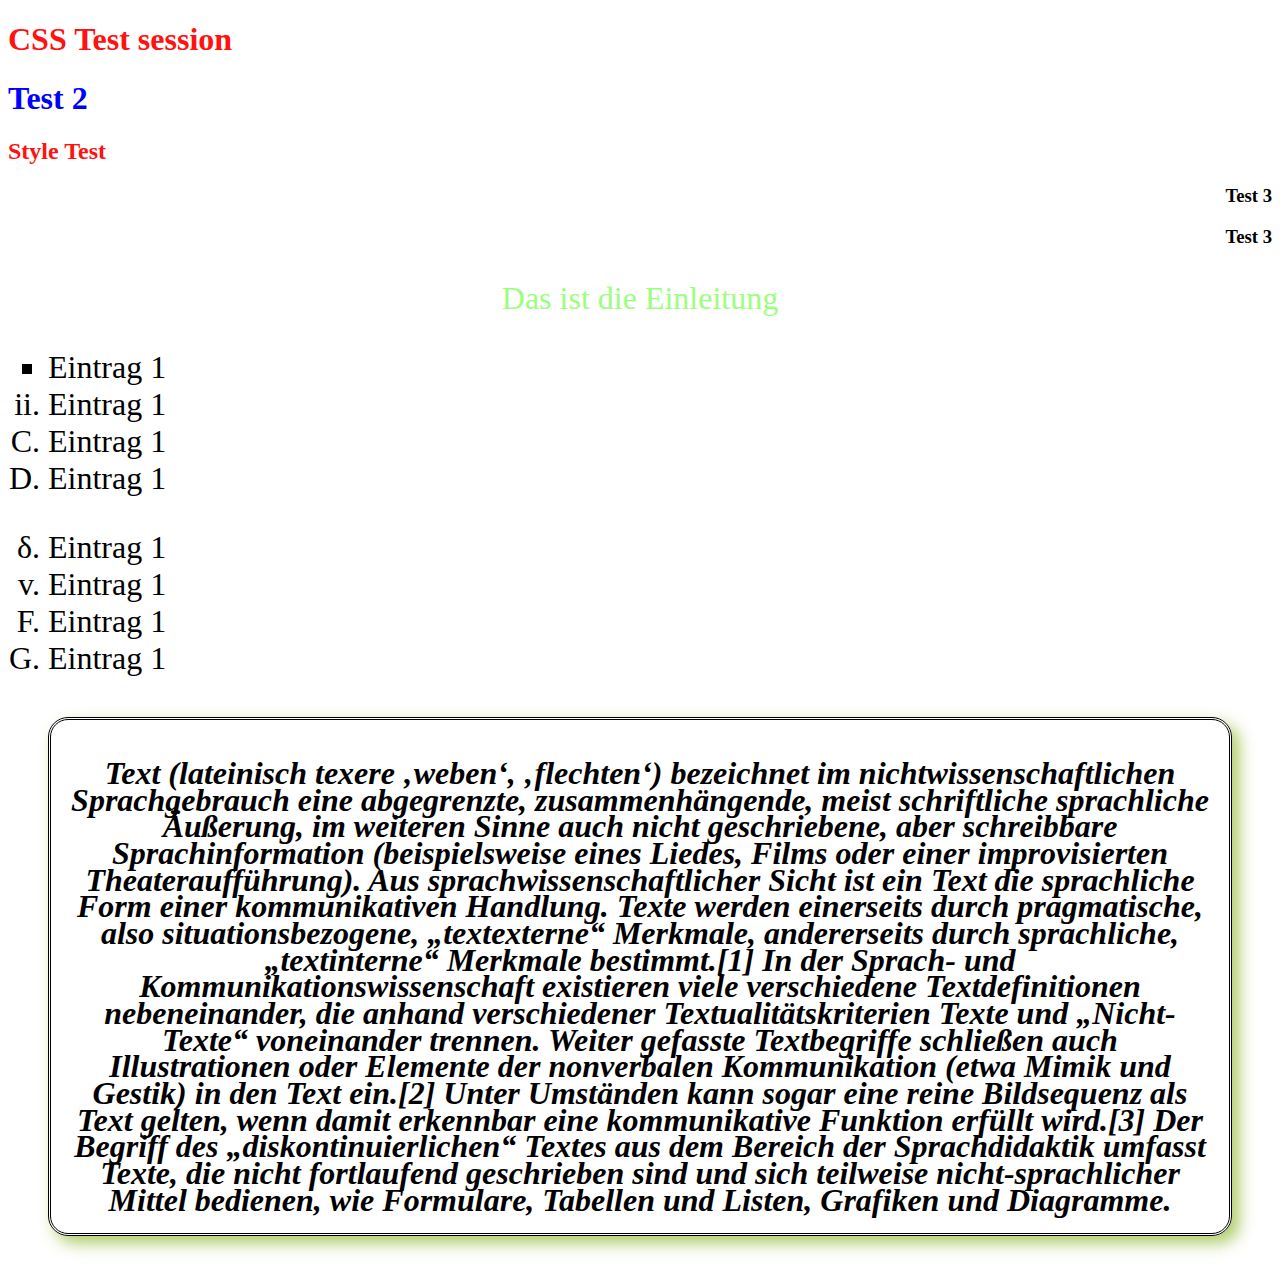
<file: session2/own.html>
<!DOCTYPE html>
<html lang="en">
<head>
    <meta charset="UTF-8">
    <title>New CSS styles</title>
    <link rel="stylesheet" href="styles.css">

    <style>

        h1 {/*color: #ccb97d comment in css sytles*/;  color: #ff120f}
        .right {text-align: right}
        .schwarz {color: black}
        #intro {text-align: center; color: #9bff7c; font-size: 200%}
        .text {font-style: italic; text-align: center; font-size: 2em; font-weight: bold;font-family: "Times New Roman", Georgia, Serif;
        /*text-decoration: underline*/ line-height: 20pt; padding: 20px; padding-top: 40px; border: double; margin: 40px; border-radius: 20px;
        box-shadow: 7px 7px 16px 0px rgba(145, 186, 50, 0.75);}
        ul, ol {font-size: 200%}
    </style>
    <!-- .rigtht = variable, #id = ids id nur einmal pro html -->

</head>
<body>

<h1>CSS Test session</h1>

<h1 style="color: blue">Test 2</h1>

<h2> Style Test</h2>

<h3 class="right schwarz">Test 3</h3>

<h3 class="right schwarz">Test 3</h3>

<p id="intro">Das ist die Einleitung</p>

<ul>
    <li style="list-style: square">Eintrag 1</li>
    <li style="list-style: lower-roman">Eintrag 1</li>
    <li style="list-style: upper-latin">Eintrag 1</li>
    <li style="list-style: upper-alpha">Eintrag 1</li>
</ul>

<ol start="4">
    <li style="list-style: lower-greek">Eintrag 1</li>
    <li style="list-style: lower-roman">Eintrag 1</li>
    <li style="list-style: upper-latin">Eintrag 1</li>
    <li style="list-style: upper-alpha">Eintrag 1</li>
</ol>

<p class="text">Text (lateinisch texere ‚weben‘, ‚flechten‘) bezeichnet im nichtwissenschaftlichen Sprachgebrauch eine
    abgegrenzte, zusammenhängende, meist schriftliche sprachliche Äußerung, im weiteren Sinne auch nicht geschriebene,
    aber schreibbare Sprachinformation (beispielsweise eines Liedes, Films oder einer improvisierten Theater­aufführung).
    Aus sprachwissenschaftlicher Sicht ist ein Text die sprachliche Form einer kommunikativen Handlung. Texte werden einerseits durch pragmatische, also situationsbezogene, „textexterne“ Merkmale, andererseits durch sprachliche, „textinterne“ Merkmale bestimmt.[1] In der Sprach- und Kommunikationswissenschaft existieren viele verschiedene Textdefinitionen
    nebeneinander, die anhand verschiedener Textualitäts­kriterien Texte und „Nicht-Texte“ voneinander trennen. Weiter gefasste Textbegriffe
    schließen auch Illustrationen oder Elemente der nonverbalen Kommunikation (etwa Mimik und Gestik) in den Text ein.[2] Unter Umständen
    kann sogar eine reine Bildsequenz als Text gelten, wenn damit erkennbar eine kommunikative Funktion erfüllt wird.[3] Der Begriff des
    „diskontinuierlichen“ Textes aus dem Bereich der Sprachdidaktik umfasst Texte, die nicht fortlaufend geschrieben sind und sich teilweise
    nicht-sprachlicher Mittel bedienen, wie Formulare, Tabellen und Listen, Grafiken und Diagramme.</p>

</body>
</html>
</file>
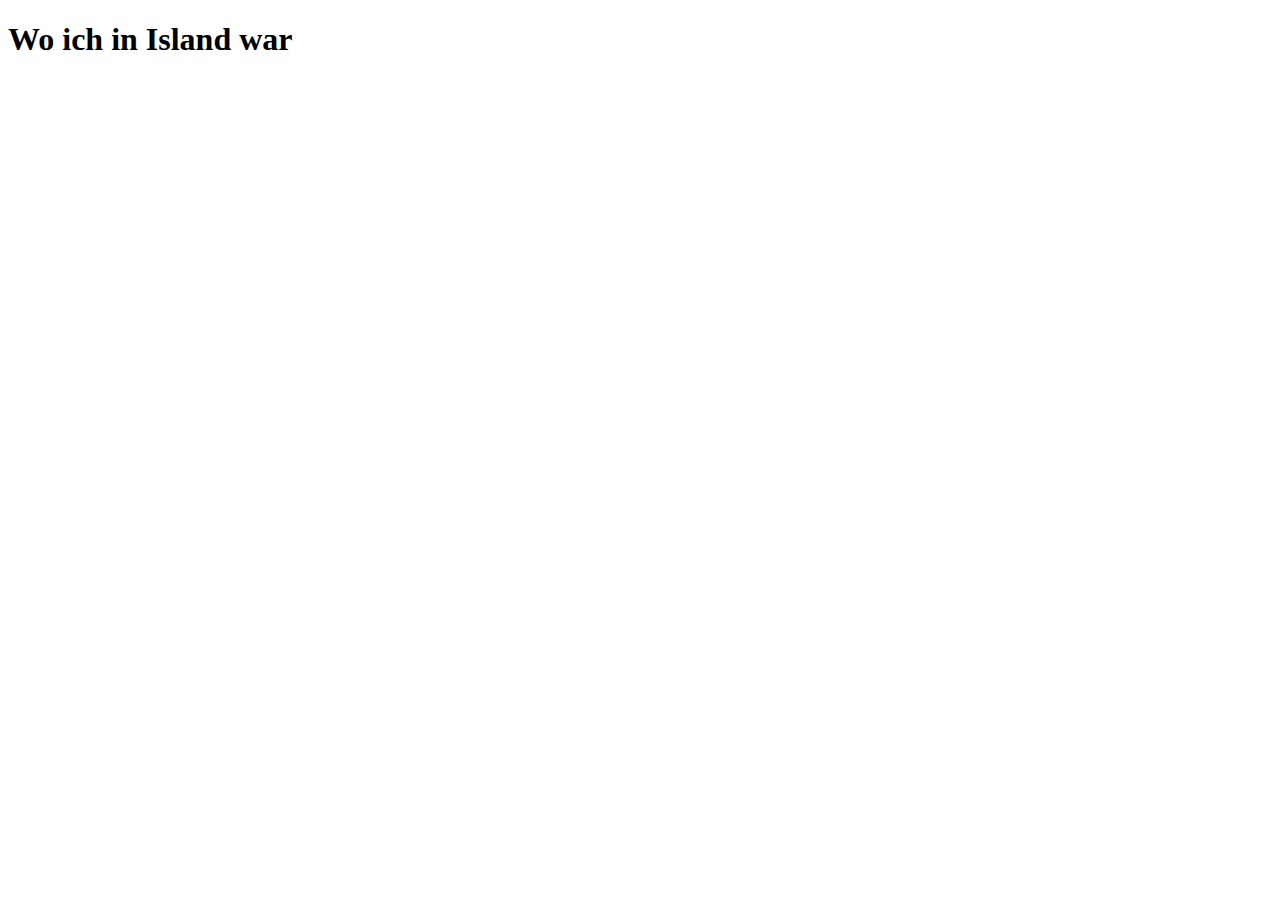
<file: session3/own.html>
<!DOCTYPE html>
<html lang="en">
<head>
    <meta charset="UTF-8">
    <title>Own Map Iceland</title>
    <link rel="stylesheet" href="http://cdn.leafletjs.com/leaflet/v0.7.7/leaflet.css" />
    <script src="http://cdn.leafletjs.com/leaflet/v0.7.7/leaflet.js"></script>
    <script>
    window.onload = function () {

        var schichten = { // http://www.basemap.at/wmts/1.0.0/WMTSCapabilities.xml
            geolandbasemap : L.tileLayer("http://{s}.wien.gv.at/basemap/geolandbasemap/normal/google3857/{z}/{y}/{x}.png", {
                subdomains : ['maps', 'maps1', 'maps2', 'maps3', 'maps4'],
                attribution : 'Datenquelle: <a href="http://www.basemap.at/">basemap.at</a>'
            }),
            bmapoverlay : L.tileLayer("http://{s}.wien.gv.at/basemap/bmapoverlay/normal/google3857/{z}/{y}/{x}.png", {
                subdomains : ['maps', 'maps1', 'maps2', 'maps3', 'maps4'],
                attribution : 'Datenquelle: <a href="http://www.basemap.at/">basemap.at</a>'
            }),
            bmapgrau : L.tileLayer("http://{s}.wien.gv.at/basemap/bmapgrau/normal/google3857/{z}/{y}/{x}.png", {
                subdomains : ['maps', 'maps1', 'maps2', 'maps3', 'maps4'],
                attribution : 'Datenquelle: <a href="http://www.basemap.at/">basemap.at</a>'
            }),
            bmaphidpi : L.tileLayer("http://{s}.wien.gv.at/basemap/bmaphidpi/normal/google3857/{z}/{y}/{x}.jpeg", {
                subdomains : ['maps', 'maps1', 'maps2', 'maps3', 'maps4'],
                attribution : 'Datenquelle: <a href="http://www.basemap.at/">basemap.at</a>'
            }),
            bmaporthofoto30cm : L.tileLayer("http://{s}.wien.gv.at/basemap/bmaporthofoto30cm/normal/google3857/{z}/{y}/{x}.jpeg", {
                subdomains : ['maps', 'maps1', 'maps2', 'maps3', 'maps4'],
                attribution : 'Datenquelle: <a href="http://www.basemap.at/">basemap.at</a>'
            })
        };

        var map = L.map('karte', {
            layers : [schichten.geolandbasemap]
        });

        L.control.layers({
            "Geoland Basemap" : schichten.geolandbasemap,
            "Geoland Basemap Overlay" : schichten.bmapoverlay,
            "Geoland Basemap Grau": schichten.bmapgrau,
            "Geoland Basemap High DPI" : schichten.bmaphidpi,
            "Geoland Basemap Orthofoto" : schichten.bmaporthofoto30cm
        }).addTo(map)

        L.control.scale({
            'imperial' : true
        }).addTo(map);

        L.marker([47.263303, 11.384434]).addTo(map);
        L.marker([47.286022, 11.398607]).addTo(map);
        L.marker([47.216315, 11.466409]).addTo(map);
        L.marker([47.263436, 11.400483]).addTo(map);
        L.marker([47.259112, 11.393695]).addTo(map);

        var polyline = L.polyline([[47.263303, 11.384434],
            [47.286022, 11.398607],
            [47.216315, 11.466409],
            [47.263436, 11.400483],
            [47.259112, 11.393695]], {color: 'red'}).addTo(map);

        map.fitBounds(polyline.getBounds().pad(0.1));
    };
</script>
</head>
<body>

<h1>Wo ich in Island war</h1>

    <div id="karte" style="width:900px;height:600px"></div>

</body>
</html>


<!--http://leafletjs.com/reference.html-->
</file>
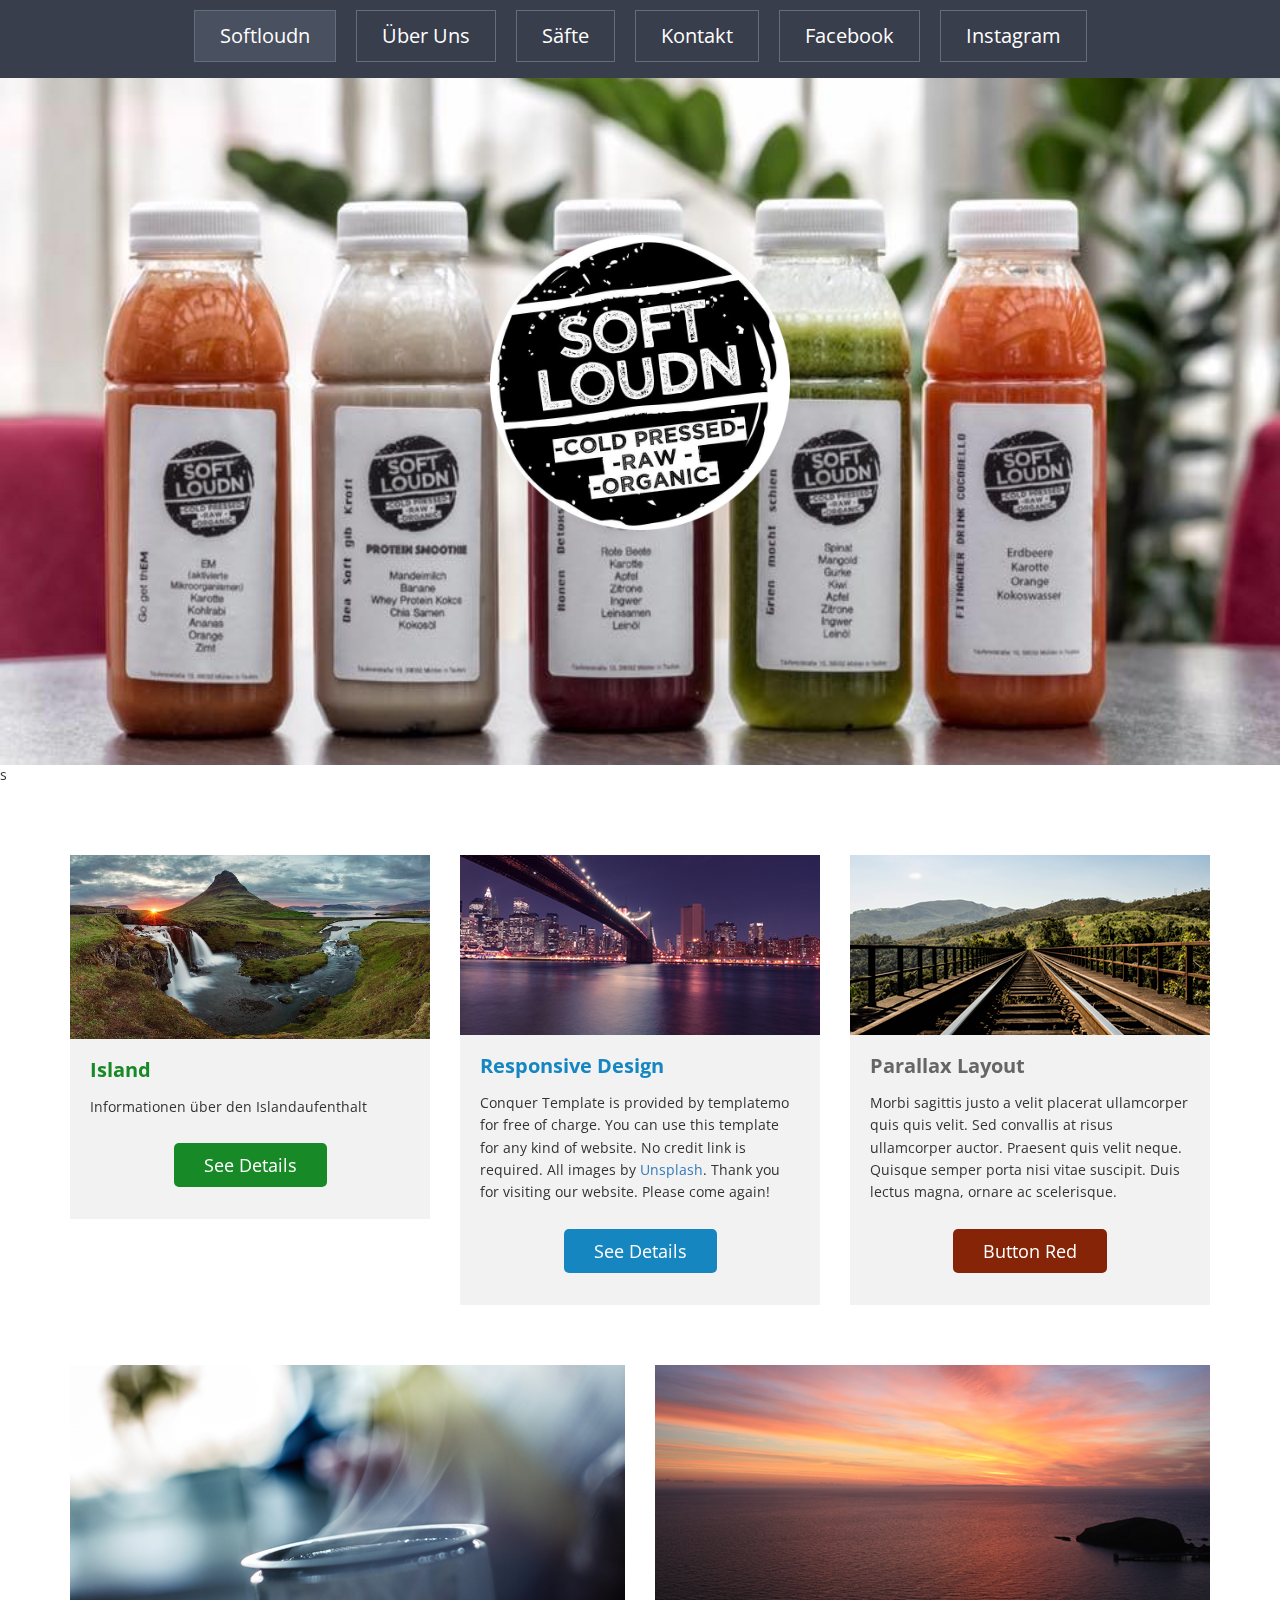
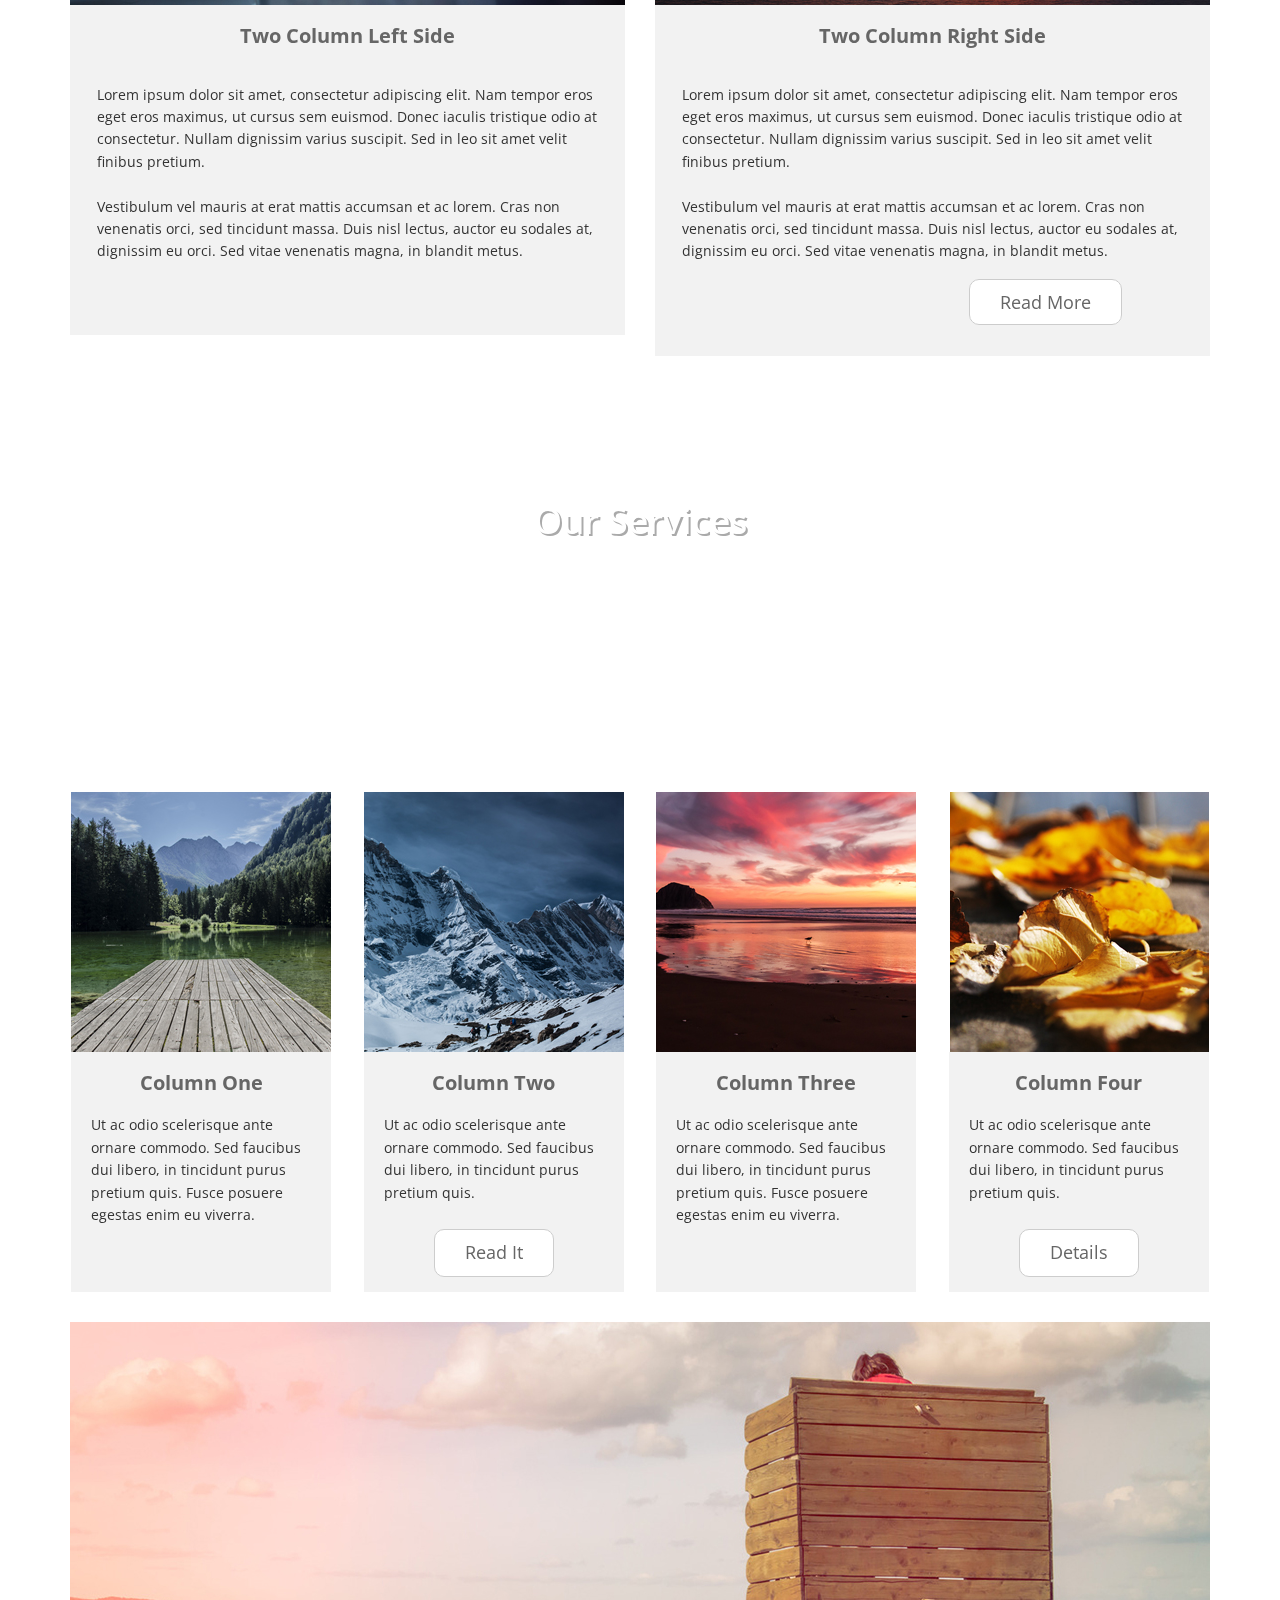
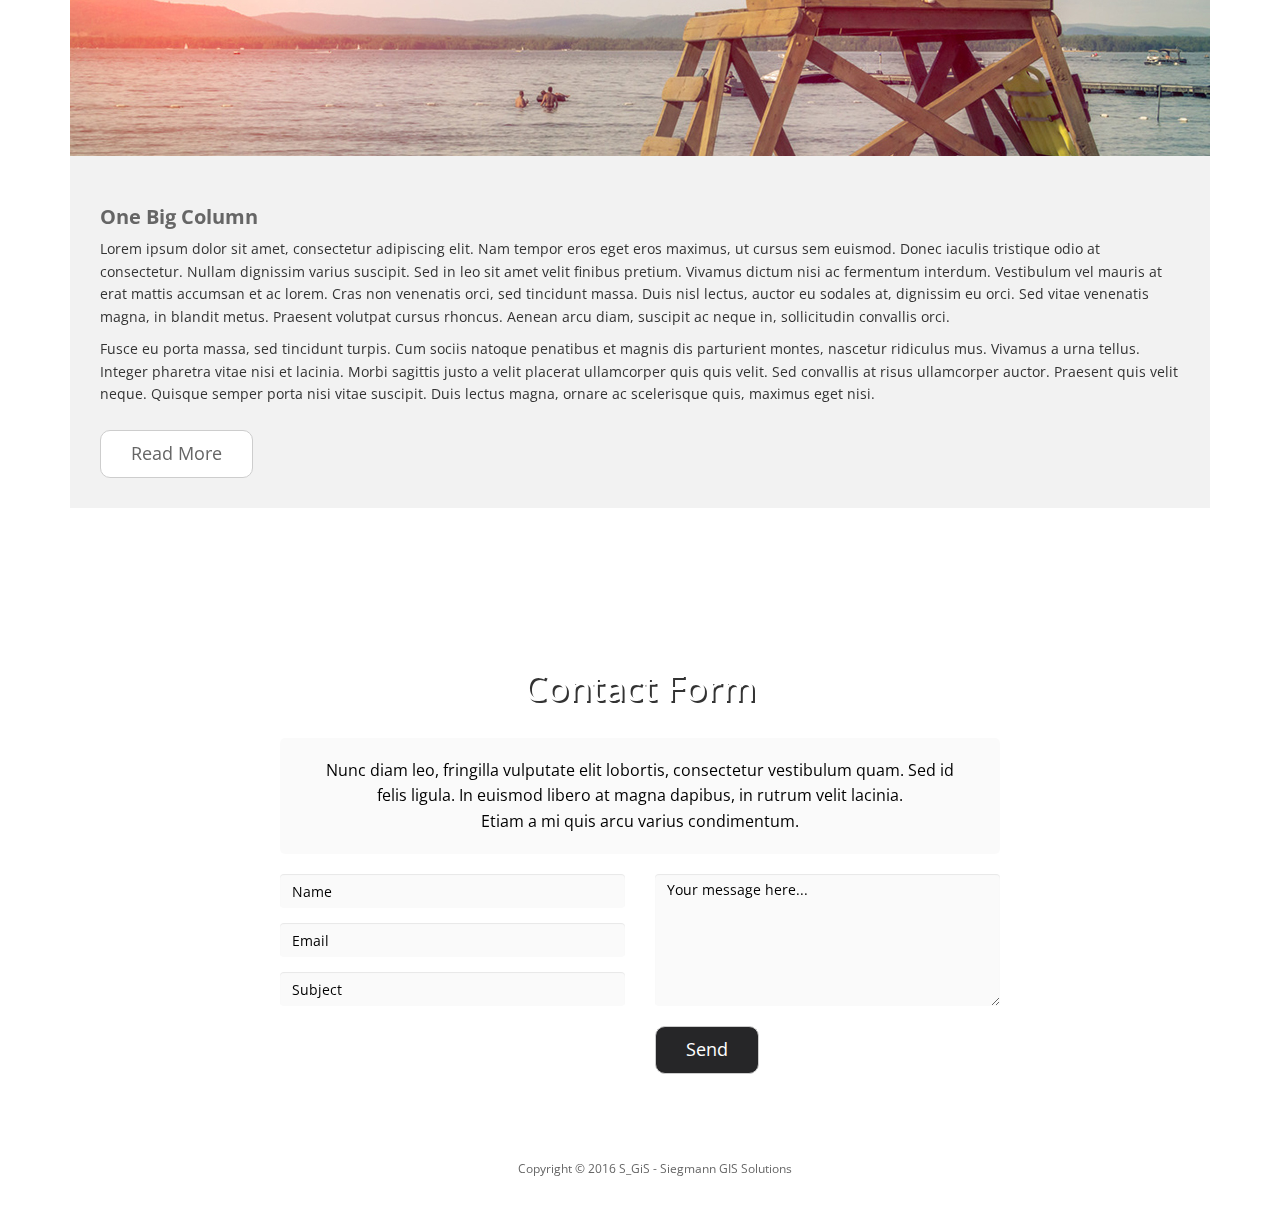
<file: testwebsite/softloudn.html>
<!DOCTYPE html>
<html>
<head>
	<title>Softloudn</title>

	<meta charset="utf-8">
	<meta name="viewport" content="width=device-width, initial-scale=1">
	<meta http-equiv="X-UA-Compatible" content="IE=edge">
	<link href='https://fonts.googleapis.com/css?family=Open+Sans:300,400,600,700' rel='stylesheet' type='text/css'>
	<link rel="stylesheet" href="css/bootstrap.min.css">
	<link rel="stylesheet" href="css/style.css">

</head>
<body>
	<nav class="navbar navbar-inverse navbar-fixed-top">
		<div class="container">
			<div class="navbar-header">
				<button type="button" class="navbar-toggle">
					<span class="icon-bar"></span>
					<span class="icon-bar"></span>
					<span class="icon-bar"></span>                        
				</button>
			</div>   
			<div class="single-page-nav sticky-wrapper" id="tmNavbar">
				<ul class="nav navbar-nav">
					<li><a href="#section1">Softloudn</a></li>
					<li><a href="#section2">Über uns</a></li>
					<li><a href="#section3">Säfte</a></li>
					<li><a href="#section4">Kontakt</a></li>
					<li><a href="https://www.facebook.com/softloudn/?fref=ts" class="external" target="_blank">Facebook</a></li>
					<li><a href="https://www.instagram.com/softloudn/" class="external" target="_blank">Instagram</a></li>
				</ul>
			</div>   
		</div>
	</nav>    

	<div id="section1">
		<header id="header-area" class="intro-section">
			<div class="container">
				<div class="row">
					<div class="col-sm-12 text-center">
						<div class="header-content">
							<img src="img/logo.png" alt="logo" style="width:300px">
						</div>
					</div>
				</div>
			</div>
		</header>s
	</div>
	<div id="section2">
		<!-- Start Feature Area -->
		<section id="feature-area" class="about-section">
			<div class="container">
				<div class="row text-center inner">
					<div class="col-sm-4">
						<div class="feature-content">
							<img src="img/1-1.jpg" alt="Image">
							<h2 class="feature-content-title green-text">Island</h2>
							<p class="feature-content-description">Informationen über den Islandaufenthalt
							</p>
							<a href="../session3/own.html" class="feature-content-link green-btn">See details</a>
						</div>
					</div>
					<div class="col-sm-4">
						<div class="feature-content">
							<img src="img/1-2.jpg" alt="Image">
							<h2 class="feature-content-title blue-text">Responsive Design</h2>
							<p class="feature-content-description">Conquer Template is provided by templatemo for free of charge. You can use this template for any kind of website. No credit link is required. All images by <a href="http://unsplash.com" target="_parent">Unsplash</a>. Thank you for visiting our website. Please come again!</p>                    
							<a href="#" class="feature-content-link blue-btn">See Details</a>
						</div>
					</div>
					<div class="col-sm-4">
						<div class="feature-content">
							<img src="img/1-3.jpg" alt="Image">
							<h2 class="feature-content-title red-text">Parallax Layout</h2>
							<p class="feature-content-description">Morbi sagittis justo a velit placerat ullamcorper quis quis velit. Sed convallis at risus ullamcorper auctor. Praesent quis velit neque. Quisque semper porta nisi vitae suscipit. Duis lectus magna, ornare ac scelerisque.
							</p>
							<a href="#" class="feature-content-link red-btn">Button Red</a>
						</div>
					</div>
				</div>
			</div>
		</section>
		<!-- End Feature Area -->

		<!-- Start Blog Area -->
		<section id="blog-area">
			<div class="container">
				<div class="row text-center inner">
					<div class="col-sm-6">
						<div class="blog-content">
							<img src="img/2-1.jpg" alt="Image">
							<h2>Two Column Left Side</h2>
							<p>Lorem ipsum dolor sit amet, consectetur adipiscing elit. Nam tempor eros eget eros maximus, ut cursus sem euismod. Donec iaculis tristique odio at consectetur. Nullam dignissim varius suscipit. Sed in leo sit amet velit finibus pretium.<br><br>
								Vestibulum vel mauris at erat mattis accumsan et ac lorem. Cras non venenatis orci, sed tincidunt massa. Duis nisl lectus, auctor eu sodales at, dignissim eu orci. Sed vitae venenatis magna, in blandit metus.</p>
								<br>

							</div>
						</div>
						<div class="col-sm-6">
							<div class="blog-content">
								<img src="img/2-2.jpg" alt="Image">
								<h2>Two Column Right Side</h2>
								<p>Lorem ipsum dolor sit amet, consectetur adipiscing elit. Nam tempor eros eget eros maximus, ut cursus sem euismod. Donec iaculis tristique odio at consectetur. Nullam dignissim varius suscipit. Sed in leo sit amet velit finibus pretium.<br><br>
								Vestibulum vel mauris at erat mattis accumsan et ac lorem. Cras non venenatis orci, sed tincidunt massa. Duis nisl lectus, auctor eu sodales at, dignissim eu orci. Sed vitae venenatis magna, in blandit metus.</p>
									<span><a href="#">read more</a></span><br>
									<p id="blofr"></p>
								</div>
							</div>
						</div>
					</div>
				</section>
				<!-- End Blog Area -->
			</div>
			<div id="section3">
				<!-- Start Services Area -->
				<section id="services-area" class="services-section">
					<div class="container">
						<div class="row">
							<div class="col-sm-12 text-center inner our-service">
								<div class="service">
									<h1>Our Services</h1>
									<p>Nunc diam leo, fringilla vulputate elit lobortis, consectetur vestibulum quam. Sed id <br>
										felis ligula. In euismod libero at magna dapibus, in rutrum velit lacinia. <br>
										Etiam a mi quis arcu varius condimentum.</p>
									</div>
								</div>
							</div>
						</div>
					</section>
					<!-- End Services Area -->

					<!-- Start Testimornial Area -->
					<section id="testimornial-area">
						<div class="container">
							<div class="row text-center">
								<div class="col-lg-3 col-md-3 col-sm-6 col-xs-6 col-xxs-12">
									<div class="testimonial-content">
										<img src="img/4-1.jpg" alt="Image">
										<h2>Column One</h2>
										<p>Ut ac odio scelerisque ante ornare commodo. Sed faucibus dui libero, in tincidunt purus pretium quis. Fusce posuere egestas enim eu viverra.</p>
										<br>
									</div>
								</div>
								<div class="col-lg-3 col-md-3 col-sm-6 col-xs-6 col-xxs-12">
									<div class="testimonial-content">
										<img src="img/4-2.jpg" alt="Image">
										<h2>Column Two</h2>
										<p>Ut ac odio scelerisque ante ornare commodo. Sed faucibus dui libero, in tincidunt purus pretium quis.</p>
										<a href="#" class="content-link">read it</a>
										<br>
										<p id="redd"></p>
									</div>
								</div>
								<div class="col-lg-3 col-md-3 col-sm-6 col-xs-6 col-xxs-12">
									<div class="testimonial-content">
										<img src="img/4-3.jpg" alt="Image">
										<h2>Column Three</h2>
										<p>Ut ac odio scelerisque ante ornare commodo. Sed faucibus dui libero, in tincidunt purus pretium quis. Fusce posuere egestas enim eu viverra.</p>
										<br>
									</div>
								</div>
								<div class="col-lg-3 col-md-3 col-sm-6 col-xs-6 col-xxs-12">
									<div class="testimonial-content">
										<img src="img/4-4.jpg" alt="Image">
										<h2>Column Four</h2>
										<p>Ut ac odio scelerisque ante ornare commodo. Sed faucibus dui libero, in tincidunt purus pretium quis.</p>
										<a href="#" class="content-link">details</a>
										<br>
										<p id="dets"></p>
									</div>
								</div>
							</div>
							<div class="row">
								<div class="col-lg-12">
									<div class="tm-box">
										<img src="img/4-5.jpg" alt="Image" class="img-responsive">
										<div class="tm-box-description">
											<h2>One Big Column</h2>
											<p class="tm-box-p">Lorem ipsum dolor sit amet, consectetur adipiscing elit. Nam tempor eros eget eros maximus, ut cursus sem euismod. Donec iaculis tristique odio at consectetur. Nullam dignissim varius suscipit. Sed in leo sit amet velit finibus pretium. Vivamus dictum nisi ac fermentum interdum. Vestibulum vel mauris at erat mattis accumsan et ac lorem. Cras non venenatis orci, sed tincidunt massa. Duis nisl lectus, auctor eu sodales at, dignissim eu orci. Sed vitae venenatis magna, in blandit metus. Praesent volutpat cursus rhoncus. Aenean arcu diam, suscipit ac neque in, sollicitudin convallis orci.</p>
											<p class="tm-box-p">Fusce eu porta massa, sed tincidunt turpis. Cum sociis natoque penatibus et magnis dis parturient montes, nascetur ridiculus mus. Vivamus a urna tellus. Integer pharetra vitae nisi et lacinia. Morbi sagittis justo a velit placerat ullamcorper quis quis velit. Sed convallis at risus ullamcorper auctor. Praesent quis velit neque. Quisque semper porta nisi vitae suscipit. Duis lectus magna, ornare ac scelerisque quis, maximus eget nisi.</p>
											<a href="#" class="content-link">Read More</a>    
										</div>                        
									</div>                    
								</div>
							</div>
						</div>
					</section>
					<!-- End Testimornial Area -->
				</div>
				<div id="section4">
					<!-- Start Contact Area -->
					<section id="contact-area" class="contact-section">
						<div class="container">
							<div class="row">
								<div class="col-sm-12 text-center inner">
									<div class="contact-content">
										<h1>contact form</h1>
										<div class="row">                            
											<div class="col-sm-12">
												<p>Nunc diam leo, fringilla vulputate elit lobortis, consectetur vestibulum quam. Sed id <br>
													felis ligula. In euismod libero at magna dapibus, in rutrum velit lacinia. <br>
													Etiam a mi quis arcu varius condimentum.</p>
												</div>                            
											</div>

										</div>
									</div>
								</div>
								<div class="row">
									<div class="col-lg-12">
										<form action="MAILTO:Laura.weger@yahoo.de" method="post" class="contact-form">
											<div class="col-sm-6 contact-form-left">
												<div class="form-group">
													<input name="name" type="text" class="form-control" id="name" placeholder="Name">
												  	<input type="email" name="email" class="form-control" id="mail" placeholder="Email">
													<input name="subject" type="text" class="form-control" id="subject" placeholder="Subject">
												</div>
											</div>
											<div class="col-sm-6 contact-form-right">
												<div class="form-group">
													<textarea name="message" rows="6" class="form-control" id="comment" placeholder="Your message here..."></textarea>
													<button type="submit" class="btn btn-default">Send</button>
												</div>
											</div>                        
										</form>    
									</div>                
								</div>
							</div>
						</section>
						<!-- End Contact Area -->
					</div>

					<!-- Start Footer Area -->
					<footer id="footer-area">
						<div class="container">
							<div class="container">
								<div class="row">
									<div class="col-sm-12 text-center">             
										<p class="copy">Copyright © 2016 S_GiS - Siegmann GIS Solutions</p>
									</div>
								</div>
							</div>
						</div>
						</footer>
						<!-- End Footer Area -->

						<script src="js/jquery-1.11.2.min.js"></script>
						<script src="js/jquery.scrollUp.min.js"></script> <!-- https://github.com/markgoodyear/scrollup -->
						<script src="js/jquery.singlePageNav.min.js"></script> <!-- https://github.com/ChrisWojcik/single-page-nav -->
						<script src="js/parallax.js-1.3.1/parallax.js"></script> <!-- http://pixelcog.github.io/parallax.js/ -->
						<script>

    // HTML document is loaded. DOM is ready.
    $(function() {  

    // Parallax
        $('.intro-section').parallax({
        	imageSrc: 'img/bg-1.jpg',
        	speed: 0.2
        });
        $('.services-section').parallax({
        	imageSrc: 'img/bg-2.jpg',
        	speed: 0.2
    	});
        $('.contact-section').parallax({
        	imageSrc: 'img/bg-3.jpg',
        	speed: 0.2
        });    

        // jQuery Scroll Up / Back To Top Image
        $.scrollUp({
                scrollName: 'scrollUp',      // Element ID
		        scrollDistance: 300,         // Distance from top/bottom before showing element (px)
		        scrollFrom: 'top',           // 'top' or 'bottom'
		        scrollSpeed: 1000,            // Speed back to top (ms)
		        easingType: 'linear',        // Scroll to top easing (see http://easings.net/)
		        animation: 'fade',           // Fade, slide, none
		        animationSpeed: 300,         // Animation speed (ms)		        
		        scrollText: '', // Text for element, can contain HTML		        
		        scrollImg: true            // Set true to use image		        
            });

        // ScrollUp Placement
        $( window ).on( 'scroll', function() {

            // If the height of the document less the height of the document is the same as the
            // distance the window has scrolled from the top...
            if ( $( document ).height() - $( window ).height() === $( window ).scrollTop() ) {

                // Adjust the scrollUp image so that it's a few pixels above the footer
                $('#scrollUp').css( 'bottom', '80px' );

            } else {      
                // Otherwise, leave set it to its default value.
                $('#scrollUp').css( 'bottom', '30px' );        
            }
        });

        $('.single-page-nav').singlePageNav({
        	offset: $('.single-page-nav').outerHeight(),
        	speed: 1500,
        	filter: ':not(.external)',
        	updateHash: true
        });

        $('.navbar-toggle').click(function(){
        	$('.single-page-nav').toggleClass('show');
        });

        $('.single-page-nav a').click(function(){
        	$('.single-page-nav').removeClass('show');
        });
        
    });
</script>
</body>
</html>
</file>
<file: testwebsite/css/style.css>
/*

Conquer Template

http://www.templatemo.com/tm-476-conquer


iframe {
  display: block;
  border: 0;
  position: absolute; 
  width: 100%; 
  height: 100%; 
}

*/

body,
h1,
h2,
h3,
h4,
h5,
h6,
.h1,
.h2,
.h3,
.h4,
.h5,
.h6 {
    font-family: "Open Sans", Helvetica, Arial, sans-serif!important;
}
body {
  overflow-x: hidden;
}

img {
  max-width: 100%;
  height: auto;
  border: none;
}
h1 {
  font-size: 36px;
}
h2 {
  font-size: 20px;
  font-weight: 700;
}
p{
  font-size: 14px;
  line-height: 1.6em;
  margin: 0;
}
a:hover { text-decoration: none; }

/* Start Main Menu */
header {
  /*background-image: url("../img/bg-1.jpg");
  background-position: center center;
  background-repeat: no-repeat;
  background-size: cover;*/
  padding: 235px 0;
  /*margin-bottom: 60px;*/
  /*background-attachment: fixed;*/
  /*background-size: 100% 100%;*/
}
ul#menu {
background: #40475A none repeat scroll 0 0;
padding: 6px;
position: fixed;
text-shadow: 0 1px 1px rgba(0, 0, 0, 0.2);
width: 100%;
z-index: 999;
    }
.main-menu {
  margin-top: -234px;
}
.main-menu ul{}
.main-menu ul li {
  display: inline-block;
  padding: 10px;
}
.main-menu ul li a {
  background: #383E4C none repeat scroll 0 0;
  border: 1px solid #646d7c;
  color: #fff;
  font-size: 20px;
  padding: 5px 20px;
  text-decoration: none;
  text-transform: capitalize;
}
/*.main-menu ul li.active a,*/
.main-menu ul li a:focus,
.main-menu ul li a:hover {
  background: #49505F;
}
.header-content  h1 {
  color: #fff;
  font-size: 70px;
  text-transform: uppercase;
  text-shadow: 2px 2px #000;
}
.header-content h4 {
  color: #fff;
  font-size: 25px;
  text-shadow: 1px 1px #333;
}
.single-page-nav { text-align: center; }
/* End Header CSS */

/* Start Feature CSS */
.green-text { color: #178A27; }
.blue-text { color: #1686C1; }
.gray-text { color: #1686C1; }
.green-btn { background: #178A27; }
.green-btn:hover { background: #449D44; }
.blue-btn { background: #1686C1; }
.blue-btn:hover { background: #31B0D5; }
.red-btn { background: #852406; }
.red-btn:hover { background: #C9302C; }
.feature-content {
    background: #F2F2F2;
    padding-bottom: 40px;
}
.feature-content-title {
    padding: 0 20px;
    text-align: left;    
}
.feature-content-description {
    padding: 0 20px 35px;
    text-align: left;
    color: #333333;
    margin-top: 15px;
}
.feature-content-link {
    border-radius: 5px;
    color: #fff;
    font-size: 18px;
    padding: 10px 30px;
    text-decoration: none;
    text-transform: capitalize;
    -webkit-transition: all 0.3s ease;
            transition: all 0.3s ease;
}
.feature-content-link:hover, .feature-content-link:link, .feature-content-link:visited  {
  color: white;
  text-decoration: none;
}

/* End Feature CSS */

/* Start Blog CSS */
#blog-area {
    margin: 60px 0px;
}
.blog-content {
  background: #F2F2F2;
  padding-bottom:25px;
  max-width: 555px;
  margin: 0 auto;
}
.blog-content h2 {
    color: #666666;
    text-transform: capitalize;
}
.blog-content p {
    padding: 27px;
    text-align: left;
    color: #333333;
}
.blog-content span {
  margin-left: 225px;
}
.blog-content span a {
    background: #fff none repeat scroll 0 0;
    border: 1px solid #ccc;
    border-radius: 10px;
    color: #666666;
    font-size: 18px;
    padding: 10px 30px;
    text-decoration: none;
    text-transform: capitalize;
}
.blog-content span a:hover {
    background: #E6E6E6 none repeat scroll 0 0;
}
.blog-content > p#blofr {
    padding: 8px;
}
/* End Blog CSS */

/* Start Services CSS */
div#service-area-main {
    float: left;
    width: 100%;
  margin-top:-200px;
}
.our-service{
  margin:65px 0px 85px;
}
/*section#services-area {
  background-image: url("../img/bg-2.jpg");
  background-position: center center;
  background-size: cover;
  background-attachment: fixed;
  background-repeat: no-repeat;
}*/
.service  h1 {
  color: #fff;
  text-transform: capitalize;
  text-shadow: 2px 2px #aaa;
  margin-bottom: 20px;
}
.service > p {
    color: #fff;
    font-size: 18px;
}
/* End Services CSS */

/* Start Testimornial CSS */
#testimornial-area{
  margin: 60px 0;
}
h2 {
    color: #666666;
}
.testimonial-content {
  background-color: #f2f2f2;
  height: 500px;
  max-width: 260px;
  margin: 0 auto 30px;
}
.testimonial-content  p {
    padding: 10px 20px;
    text-align: left;
}
.content-link {
    background: #fff none repeat scroll 0 0;
    border: 1px solid #cdcdcd;
    border-radius: 10px;
    color: #666;
    display: inline-block;
    font-size: 18px;
    padding: 10px 30px;
    text-decoration: none;
    text-transform: capitalize;
    margin-top: 15px;
    -webkit-transition: all 0.3s ease;
            transition: all 0.3s ease;
}
.content-link:hover,
.content-link:focus {
    background: #E6E6E6 none repeat scroll 0 0;
}

/* End Testimornial CSS */

/* Start Contact CSS */
/*section#contact-area {
  background-image: url("../img/bg-3.jpg");
  background-position: center center;
  background-size: cover;  
  background-attachment: fixed; 
}*/
.contact-content h1 {
    color: #fff;
    text-transform: capitalize;
    margin-bottom: 30px;
  text-shadow: 2px 2px #333;
}
.contact-content p {
    background: rgba(242, 242, 242, 0.4) none repeat scroll 0 0;
    border-radius: 5px;
    color: #000;
    font-size: 16px;
    margin-bottom: 20px;
    padding: 20px 15px;
}
.contact-form-left { padding-left: 0; }
.contact-form-right { padding-right: 0; }
input {
    margin-bottom: 15px;    
}
.form-control {
  border: none;
  background: rgba(242, 242, 242, 0.4);
}
#comment.form-control {

}
.form-group button {
  background: #262628 none repeat scroll 0 0;
  color: #fff;
  margin-top: 20px;
  padding: 10px 30px;
  font-size: 18px;
  border-radius:10px;
  -webkit-transition: all 0.3s ease;
          transition: all 0.3s ease;
}
/* End Contact CSS */

/* Start Footer CSS */
.footer-content  h1 {
    color: #666;
    font-size: 32px;
    font-style: italic;
    margin-bottom: 25px;
    margin-top: 35px;
}
.footer-content  p {
    color: #999;
    font-style: italic;
    margin-bottom: 30px;
}
.copy {
    color: #666;
    font-size: 12px;
    margin-bottom: 30px;
    margin-top: 10px;
}

/* Slick Nav CSS */
.slicknav_menu {
    display:none;
}
.slicknav_nav a {
    text-transform: capitalize;
}
.slicknav_menu {
  background: #40475a none repeat scroll 0 0;
}
/* Scrool To top */
/* Image style */
#scrollUp {
    background-image: url("../img/top.png");
    bottom: 20px;
    right: 20px;
    width: 38px;    /* Width of image */
    height: 38px;   /* Height of image */
}
/* End Scroll To top */

.about-section {
    height: 100%;
    padding-top: 70px;
}

.services-section {
    height: 100%;
   /* padding-top: 150px;*/
}
.tm-box {
  background-color: #F2F2F2;
  max-width: 1140px;
  width: 100%;
}
.tm-box-description {
  padding: 30px;
}
.tm-box-p {
  margin-bottom: 10px;
}
.tm-box-p:last-child {
  margin-bottom: 0;
}
.contact-section {
    height: 100%;
    padding-top: 80px;
    padding-bottom: 60px;
}
.form-control {
  color: #000;
}
.contact-section .container {
  max-width: 750px;
}

/*https://css-tricks.com/snippets/css/style-placeholder-text/*/
.form-control::-webkit-input-placeholder {
   color: black;
}
.form-control:-moz-placeholder { /* Firefox 18- */
   color: black;  
}
.form-control::-moz-placeholder {  /* Firefox 19+ */
   color: black;  
}
.form-control:-ms-input-placeholder {  
   color: black;  
}

/*************navigation******************/

 .navbar-inverse {
    background-color: #383E4C;
    border-color: #383E4C;
}
.navbar-nav>li {
    display: inline-block;
    padding: 10px;
}
.navbar-inverse .navbar-nav>li>a {
    background: #383E4C none repeat scroll 0 0;
    border: 1px solid #646d7c;
    color: #fff ;
    font-size: 20px;
    padding: 15px 25px;
    text-decoration: none;
    text-transform: capitalize;
    -webkit-transition: all 0.3s ease;
            transition: all 0.3s ease;
}

.navbar-inverse .navbar-nav > li > a.current,
.navbar-inverse .navbar-nav > li > a:hover {
        background: #49505F;
}
.navbar .navbar-nav {
    display: inline-block;
    float: none;
}

.navbar .navbar-collapse {
    text-align: center;
}

/* Media Queries
----------------------*/

@media only screen and (min-width: 992px) and (max-width: 1199px) {
  .blog-content > p#blofr {
    padding: 18px;
  }
  .contact-content p {
    font-size: 15px;
  }
}

/*    Tablet Layout: 768px. */

@media only screen and (min-width: 768px) and (max-width: 991px) {
  .blog-content p {
    margin-bottom: 21px;
    padding: 27px;
  }
  .blog-content span { margin-left: 0; }
  .service > p { font-size: 18px; }
  .contact-content p {
    font-size: 18px;
    padding: 15px 0;
  }
  .navbar-nav > li {
    padding: 6px;
  }
  .navbar-inverse .navbar-nav > li > a {
    font-size: 16px;
  }
}

@media only screen and (max-width: 1024px) {
  header,
  section#services-area,
  section#contact-area {
    background-attachment: scroll;
  }
}

@media only screen and (max-width: 767px) {
  
  header {
    height: 75vh;
    padding: 0 15px;
    display: -webkit-flex;
    display: -ms-flexbox;
    display: -webkit-box;
    display: flex;
    -webkit-align-items: center;
        -ms-flex-align: center;
            -webkit-box-align: center;
            align-items: center;
    -webkit-box-pack: center;
    -webkit-justify-content: center;
        -ms-flex-pack: center;
            justify-content: center;
  } 

  ul#menu { display:none; }

  .slicknav_menu {
    display: block;
    position: fixed;
    width: 100%;
    z-index: 999;
    background:none;
  }
  .header-content h1 {
   font-size: 55px;
  }
  .feature-content {
    max-width: 360px;
    margin: 0 auto 30px;
  }
  .feature-content-title,
  .feature-content-description {
   text-align: center;
  }
  .blog-content { margin-bottom: 30px; }
  .blog-content p { text-align: center; }
  .blog-content span { margin-left: 0; }
  .testimornial-content p { text-align: center; }
  .footer-content h4 { font-size: 16px; }
  .navbar-nav>li { display: block; }
  .navbar-inverse {
    background: none;
    border: none; 
  }
  .navbar-inverse .navbar-toggle { background-color: #333; }
  .navbar-inverse .navbar-collapse, 
  .navbar-inverse .navbar-form {
    background-color: #49505F;
  }
  .navbar .navbar-nav {
    width: 100%;
    margin:0;
  }
  .navbar-collapse {
    padding-right: 0px;
    padding-left: 0px;
  }
  .navbar-nav>li {
    width: 100%;
    border-bottom: 1px solid #999;
    padding:0px;
  }
  .navbar-nav>li:last-child { border-bottom: none;  }
  .navbar-inverse .navbar-nav>li>a {
    background:none;
    border: none;
    width: 100%;
    padding: 10px 0px;
  }
  .navbar-inverse .navbar-nav>li>a:focus, 
  .navbar-inverse .navbar-nav>li>a:hover {
    background-color: #383E4C;
  }
  .navbar-inverse .navbar-nav>.active>a, 
  .navbar-inverse .navbar-nav>.active>a:focus, 
  .navbar-inverse .navbar-nav>.active>a:hover {
    background: #383E4C;
  }
  .navbar-inverse .navbar-nav > li > a { font-size: 16px; }
  .container {
    margin-left: 0;
    margin-right: 0;
  }
  .single-page-nav {
    background-color: #383E4C;
    max-height: 0;
    -webkit-transition: max-height 0.8s;
            transition: max-height 0.8s;
    overflow: hidden;
  }
  /*http://css3.bradshawenterprises.com/animating_height/*/
  .single-page-nav.show {
    max-height: 250px;
    overflow: auto;
  }
  .contact-form-left {
    padding-right: 0;
  }
  .contact-form-right {
    padding-left: 0;
  }
}

/*    Wide Mobile Layout: 480px. */

@media only screen and (min-width: 480px) and (max-width: 767px) {
  .header-content h1 {
    font-size: 70px;
  }
}

@media only screen and (max-width: 520px) {
  .col-xxs-12 {
    width: 100%;
  }
}

@media only screen and (max-width: 480px) {
  header { height: 50vh; }
}
</file>
<file: session2/styles.css>
h2{color: #ff120f}
h3{color: brown}
</file>
